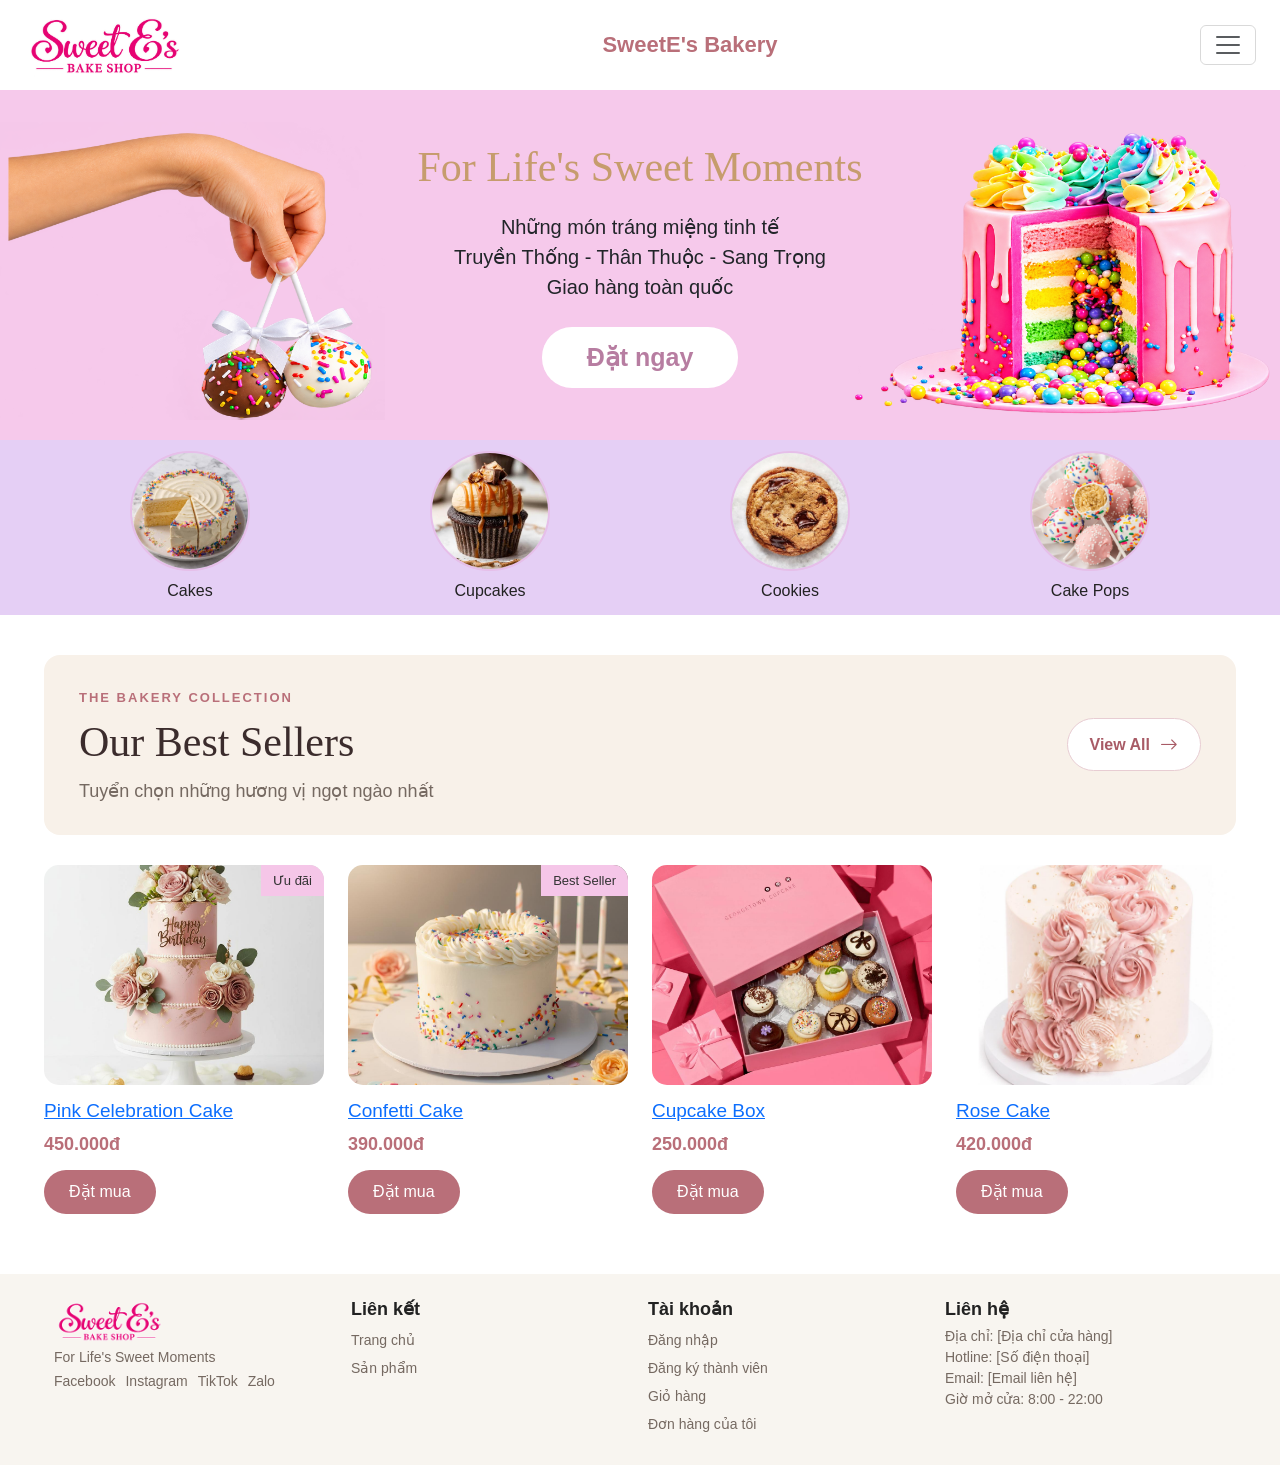
<file: web-ban-banh-ngot/HTML/index.html>
<!doctype html>
<html lang="vi">

<head>
    <meta charset="utf-8">
    <meta name="viewport" content="width=device-width, initial-scale=1">

    <title>SweetE's Bakery</title>
    <link href="../CSS/bootstrap.min.css" rel="stylesheet">
    <link href="https://cdn.jsdelivr.net/npm/bootstrap-icons@1.11.3/font/bootstrap-icons.min.css" rel="stylesheet">
    <link rel="stylesheet" href="../CSS/styles.css">
</head>
<body>
    <div class="container-fluid p-0">
        <!-- =====================================
             1. NAVBAR
        ====================================== -->
        <nav class="navbar navbar-expand-xxl bg-body-tertiary">
            <div class="container-fluid px-4">
                <a class="navbar-brand" href="index.html"><img src="../img/logo.png" alt="SweetE's Bakery"></a>
                <a class="navbar-brand sweete" href="index.html">SweetE's Bakery</a>
                <button class="navbar-toggler" type="button" data-bs-toggle="collapse"
                    data-bs-target="#navbarSupportedContent" aria-controls="navbarSupportedContent"
                    aria-expanded="false" aria-label="Mở menu"><span class="navbar-toggler-icon"></span></button>
                <div class="collapse navbar-collapse" id="navbarSupportedContent">
                    <ul class="navbar-nav me-auto mb-2 mb-xxl-0">
                        <li class="nav-item"><a class="nav-link active" aria-current="page" href="index.html">Cửa Hàng</a></li>
                        <li class="nav-item dropdown">
                            <a class="nav-link dropdown-toggle" href="#" role="button" data-bs-toggle="dropdown" aria-expanded="false">Menu Bánh</a>
                            <ul class="dropdown-menu">
                                <li><a class="dropdown-item" href="sanpham.html?cat=banhkem">Bánh Kem</a></li>
                                <li><a class="dropdown-item" href="sanpham.html?cat=cupcake">Cupcake</a></li>
                                <li><a class="dropdown-item" href="sanpham.html?cat=cookies">Cookies</a></li>
                                <li><a class="dropdown-item" href="sanpham.html?cat=cakepop">Cake Pops</a></li>
                            </ul>
                        </li>
                        <li class="nav-item"><a class="nav-link" href="sanpham.html">Sản phẩm</a></li>
                        <li class="nav-item"><a class="nav-link" href="#lienhe">Liên hệ</a></li>
                    </ul>
                    <form class="d-flex search-box" role="search" action="sanpham.html" method="get">
                        <input class="form-control me-2" type="search" name="q" placeholder="Tìm kiếm bánh" aria-label="Tìm kiếm" maxlength="50">
                        <button class="btn btn-outline-success" type="submit">Tìm kiếm</button>
                    </form>
                    <div class="user-actions d-flex align-items-center">
                        <a href="gio-hang.html" class="cart-icon" aria-label="Giỏ hàng"><i class="bi bi-cart3"></i><span id="cartBadge" class="cart-badge d-none">0</span></a>
                        <div id="authArea"><a href="dangnhap.html" class="btn-login"><i class="bi bi-box-arrow-in-right"></i> Đăng nhập</a></div>
                    </div>
                </div>
            </div>
        </nav>
        <!-- =====================================
             2. BANNER
        ====================================== -->
        <header class="banner">
            <!-- Hình bên trái -->
            <img src="../img/hero_cake_pops.png" class="banner-left" alt="Cake Pops" fetchpriority="high">
            <!-- Nội dung giữa -->
            <div class="banner-content">
                <h1>For Life's Sweet Moments</h1>
                <p>
                    Những món tráng miệng tinh tế<br>
                    Truyền Thống - Thân Thuộc - Sang Trọng<br>
                    Giao hàng toàn quốc
                </p>
                <a href="#best-sellers" class="btn-shop">
                    <b>Đặt ngay</b>
                </a>
            </div>
            <!-- Hình bên phải -->
            <img src="../img/hero_rainbow_cake.png" class="banner-right" alt="Rainbow Cake">
        </header>
        <!-- =====================================
             4. DANH MỤC BÁNH
        ====================================== -->
        <section class="category-section">
            <div class="container-fluid">
                <div class="row justify-content-around text-center g-4">
                    <!-- Cakes -->
                    <div class="col-6 col-md">
                        <a href="sanpham.html?cat=banhkem" class="category-item">
                            <img src="../img/cake.jpg" alt="Cakes">
                            <p>Cakes</p>
                        </a>
                    </div>
                    <!-- Cupcakes -->
                    <div class="col-6 col-md">
                        <a href="sanpham.html?cat=cupcake" class="category-item">
                            <img src="../img/cupcake.jfif" alt="Cupcakes">
                            <p>Cupcakes</p>
                        </a>
                    </div>
                    <!-- Cookies -->
                    <div class="col-6 col-md">
                        <a href="sanpham.html?cat=cookies" class="category-item">
                            <img src="../img/cookies.jfif" alt="Cookies">
                            <p>Cookies</p>
                        </a>
                    </div>
                    <!-- Cake Pops -->
                    <div class="col-6 col-md">
                        <a href="sanpham.html?cat=cakepop" class="category-item">
                            <img src="../img/cakepop.png" alt="Cake Pops">
                            <p>Cake Pops</p>
                        </a>
                    </div>
                </div>
            </div>
        </section>
        <!-- =====================================
             5. OUR BEST SELLERS
        ====================================== -->
        <section class="best-sellers" id="best-sellers">
            <div class="container-fluid px-4">
                <!-- Tiêu đề -->
                <div class="best-sellers-header">
                    <div class="best-sellers-title">
                        <span class="section-label">
                            THE BAKERY COLLECTION
                        </span>
                        <h2>Our Best Sellers</h2>
                        <p>
                            Tuyển chọn những hương vị ngọt ngào nhất
                        </p>
                    </div>
                    <a href="sanpham.html" class="view-all">
                        View All
                        <i class="bi bi-arrow-right"></i>
                    </a>
                </div>
                <!-- Danh sách sản phẩm -->
                <div class="row g-4">
                    <!-- Sản phẩm 1 -->
                    <div class="col-6 col-lg-3">
                        <div class="product-card">
                            <div class="product-image">
                                <img src="../img/birthday.jfif" alt="Pink Celebration Cake" loading="lazy">
                                <span class="product-badge">
                                    Ưu đãi
                                </span>
                            </div>
                            <h5><a href="chi-tiet-banh.html?id=p1">Pink Celebration Cake</a></h5>
                            <p class="price">450.000đ</p>
                            <a href="#" class="btn-buy" data-buy="p1">
                                Đặt mua
                            </a>
                        </div>
                    </div>
                    <!-- Sản phẩm 2 -->
                    <div class="col-6 col-lg-3">
                        <div class="product-card">
                            <div class="product-image">
                                <img src="../img/cakesale.jfif" alt="Confetti Cake" loading="lazy">

                                <span class="product-badge">
                                    Best Seller
                                </span>
                            </div>
                            <h5><a href="chi-tiet-banh.html?id=p2">Confetti Cake</a></h5>
                            <p class="price">390.000đ</p>
                            <a href="#" class="btn-buy" data-buy="p2">
                                Đặt mua
                            </a>
                        </div>
                    </div>
                    <!-- Sản phẩm 3 -->
                    <div class="col-6 col-lg-3">
                        <div class="product-card">
                            <div class="product-image">
                                <img src="../img/cupcakebox.jfif" alt="Cupcake Box" loading="lazy">
                            </div>
                            <h5><a href="chi-tiet-banh.html?id=p3">Cupcake Box</a></h5>
                            <p class="price">250.000đ</p>
                            <a href="#" class="btn-buy" data-buy="p3">
                                Đặt mua
                            </a>
                        </div>
                    </div>
                    <!-- Sản phẩm 4 -->
                    <div class="col-6 col-lg-3">
                        <div class="product-card">
                            <div class="product-image">
                                <img src="../img/rosecake.jfif" alt="Rose Cake" loading="lazy">
                            </div>
                            <h5><a href="chi-tiet-banh.html?id=p4">Rose Cake</a></h5>
                            <p class="price">420.000đ</p>
                            <a href="#" class="btn-buy" data-buy="p4">
                                Đặt mua
                            </a>
                        </div>
                    </div>

                </div>
            </div>
        </section>
        <!-- =====================================
             6. FOOTER
        ====================================== -->
        <footer class="footer" id="lienhe">
            <div class="container-fluid px-4">
                <div class="row g-3">
                    <div class="col-12 col-md-6 col-lg-3">
                        <div class="footer-brand">
                            <img src="../img/logo.png" alt="SweetE's Bakery">
                            <p>For Life's Sweet Moments</p>
                            <div class="footer-social"><a href="#">Facebook</a><a href="#">Instagram</a><a href="#">TikTok</a><a href="#">Zalo</a></div>
                        </div>
                    </div>
                    <div class="col-12 col-md-6 col-lg-3">
                        <h4>Liên kết</h4>
                        <ul class="footer-links">
                            <li><a href="index.html">Trang chủ</a></li>
                            <li><a href="sanpham.html">Sản phẩm</a></li>
                        </ul>
                    </div>
                    <div class="col-12 col-md-6 col-lg-3">
                        <h4>Tài khoản</h4>
                        <ul class="footer-links">
                            <li><a href="dangnhap.html">Đăng nhập</a></li>
                            <li><a href="dangky.html">Đăng ký thành viên</a></li>
                            <li><a href="gio-hang.html">Giỏ hàng</a></li>
                            <li><a href="don-hang.html">Đơn hàng của tôi</a></li>
                        </ul>
                    </div>
                    <div class="col-12 col-md-6 col-lg-3">
                        <h4>Liên hệ</h4>
                        <div class="footer-contact">
                            <p>Địa chỉ: [Địa chỉ cửa hàng]</p>
                            <p>Hotline: [Số điện thoại]</p>
                            <p>Email: [Email liên hệ]</p>
                            <p>Giờ mở cửa: 8:00 - 22:00</p>
                        </div>
                    </div>
                </div>
            </div>
        </footer>

    </div>
    <script src="../JS/bootstrap.bundle.min.js"> </script>
    <script src="../JS/regex.js"></script>
    <script src="../JS/main.js"></script>
</body>

</html>
</file>
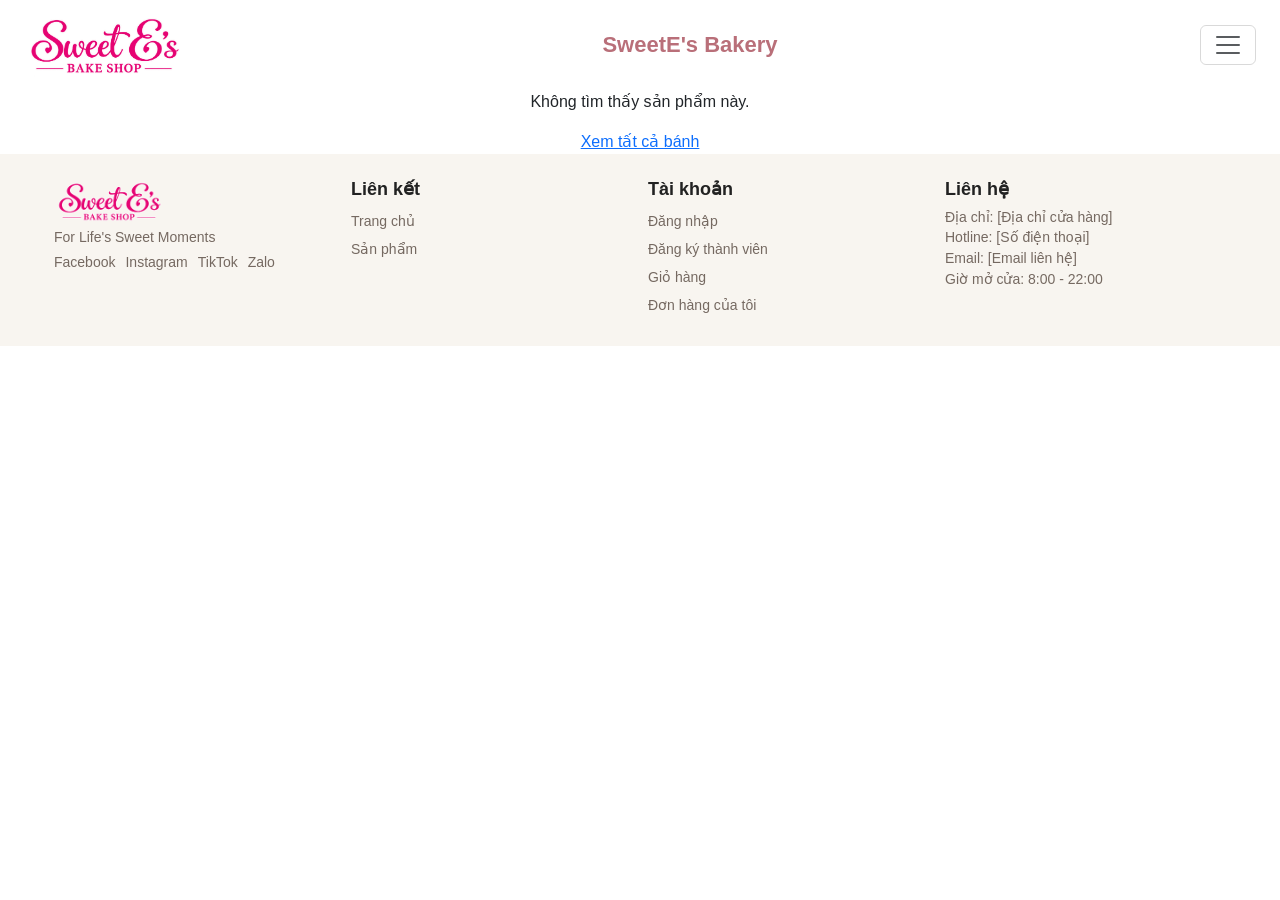
<file: web-ban-banh-ngot/HTML/chi-tiet-banh.html>
<!doctype html>
<html lang="vi">
<head>
    <meta charset="utf-8">
    <meta name="viewport" content="width=device-width, initial-scale=1">
    <title>Chi tiết bánh - SweetE's Bakery</title>
    <link href="../CSS/bootstrap.min.css" rel="stylesheet">
    <link href="https://cdn.jsdelivr.net/npm/bootstrap-icons@1.11.3/font/bootstrap-icons.min.css" rel="stylesheet">
    <link rel="stylesheet" href="../CSS/styles.css">
</head>
<body>
    <div class="container-fluid p-0">
        <nav class="navbar navbar-expand-xxl bg-body-tertiary">
            <div class="container-fluid px-4">
                <a class="navbar-brand" href="index.html"><img src="../img/logo.png" alt="SweetE's Bakery"></a>
                <a class="navbar-brand sweete" href="index.html">SweetE's Bakery</a>
                <button class="navbar-toggler" type="button" data-bs-toggle="collapse"
                    data-bs-target="#navbarSupportedContent" aria-controls="navbarSupportedContent"
                    aria-expanded="false" aria-label="Mở menu"><span class="navbar-toggler-icon"></span></button>
                <div class="collapse navbar-collapse" id="navbarSupportedContent">
                    <ul class="navbar-nav me-auto mb-2 mb-xxl-0">
                        <li class="nav-item"><a class="nav-link" href="index.html">Cửa Hàng</a></li>
                        <li class="nav-item dropdown">
                            <a class="nav-link dropdown-toggle" href="#" role="button" data-bs-toggle="dropdown" aria-expanded="false">Menu Bánh</a>
                            <ul class="dropdown-menu">
                                <li><a class="dropdown-item" href="sanpham.html?cat=banhkem">Bánh Kem</a></li>
                                <li><a class="dropdown-item" href="sanpham.html?cat=cupcake">Cupcake</a></li>
                                <li><a class="dropdown-item" href="sanpham.html?cat=cookies">Cookies</a></li>
                                <li><a class="dropdown-item" href="sanpham.html?cat=cakepop">Cake Pops</a></li>
                            </ul>
                        </li>
                        <li class="nav-item"><a class="nav-link active" href="sanpham.html">Sản phẩm</a></li>
                        <li class="nav-item"><a class="nav-link" href="#lienhe">Liên hệ</a></li>
                    </ul>
                    <form class="d-flex search-box" role="search" action="sanpham.html" method="get">
                        <input class="form-control me-2" type="search" name="q" placeholder="Tìm kiếm bánh" aria-label="Tìm kiếm" maxlength="50">
                        <button class="btn btn-outline-success" type="submit">Tìm kiếm</button>
                    </form>
                    <div class="user-actions d-flex align-items-center">
                        <a href="gio-hang.html" class="cart-icon" aria-label="Giỏ hàng"><i class="bi bi-cart3"></i><span id="cartBadge" class="cart-badge d-none">0</span></a>
                        <div id="authArea"><a href="dangnhap.html" class="btn-login"><i class="bi bi-box-arrow-in-right"></i> Đăng nhập</a></div>
                    </div>
                </div>
            </div>
        </nav>
        <main class="page-main">
<div class="container" id="detail"></div>
        </main>
        <footer class="footer" id="lienhe">
            <div class="container-fluid px-4">
                <div class="row g-3">
                    <div class="col-12 col-md-6 col-lg-3">
                        <div class="footer-brand">
                            <img src="../img/logo.png" alt="SweetE's Bakery">
                            <p>For Life's Sweet Moments</p>
                            <div class="footer-social"><a href="#">Facebook</a><a href="#">Instagram</a><a href="#">TikTok</a><a href="#">Zalo</a></div>
                        </div>
                    </div>
                    <div class="col-12 col-md-6 col-lg-3">
                        <h4>Liên kết</h4>
                        <ul class="footer-links">
                            <li><a href="index.html">Trang chủ</a></li>
                            <li><a href="sanpham.html">Sản phẩm</a></li>
                        </ul>
                    </div>
                    <div class="col-12 col-md-6 col-lg-3">
                        <h4>Tài khoản</h4>
                        <ul class="footer-links">
                            <li><a href="dangnhap.html">Đăng nhập</a></li>
                            <li><a href="dangky.html">Đăng ký thành viên</a></li>
                            <li><a href="gio-hang.html">Giỏ hàng</a></li>
                            <li><a href="don-hang.html">Đơn hàng của tôi</a></li>
                        </ul>
                    </div>
                    <div class="col-12 col-md-6 col-lg-3">
                        <h4>Liên hệ</h4>
                        <div class="footer-contact">
                            <p>Địa chỉ: [Địa chỉ cửa hàng]</p>
                            <p>Hotline: [Số điện thoại]</p>
                            <p>Email: [Email liên hệ]</p>
                            <p>Giờ mở cửa: 8:00 - 22:00</p>
                        </div>
                    </div>
                </div>
            </div>
        </footer>
    </div>
    <script src="../JS/bootstrap.bundle.min.js"></script>
    <script src="../JS/regex.js"></script>
    <script src="../JS/main.js"></script>
    <script src="../JS/chitietbanh.js"></script>
</body>
</html>
</file>
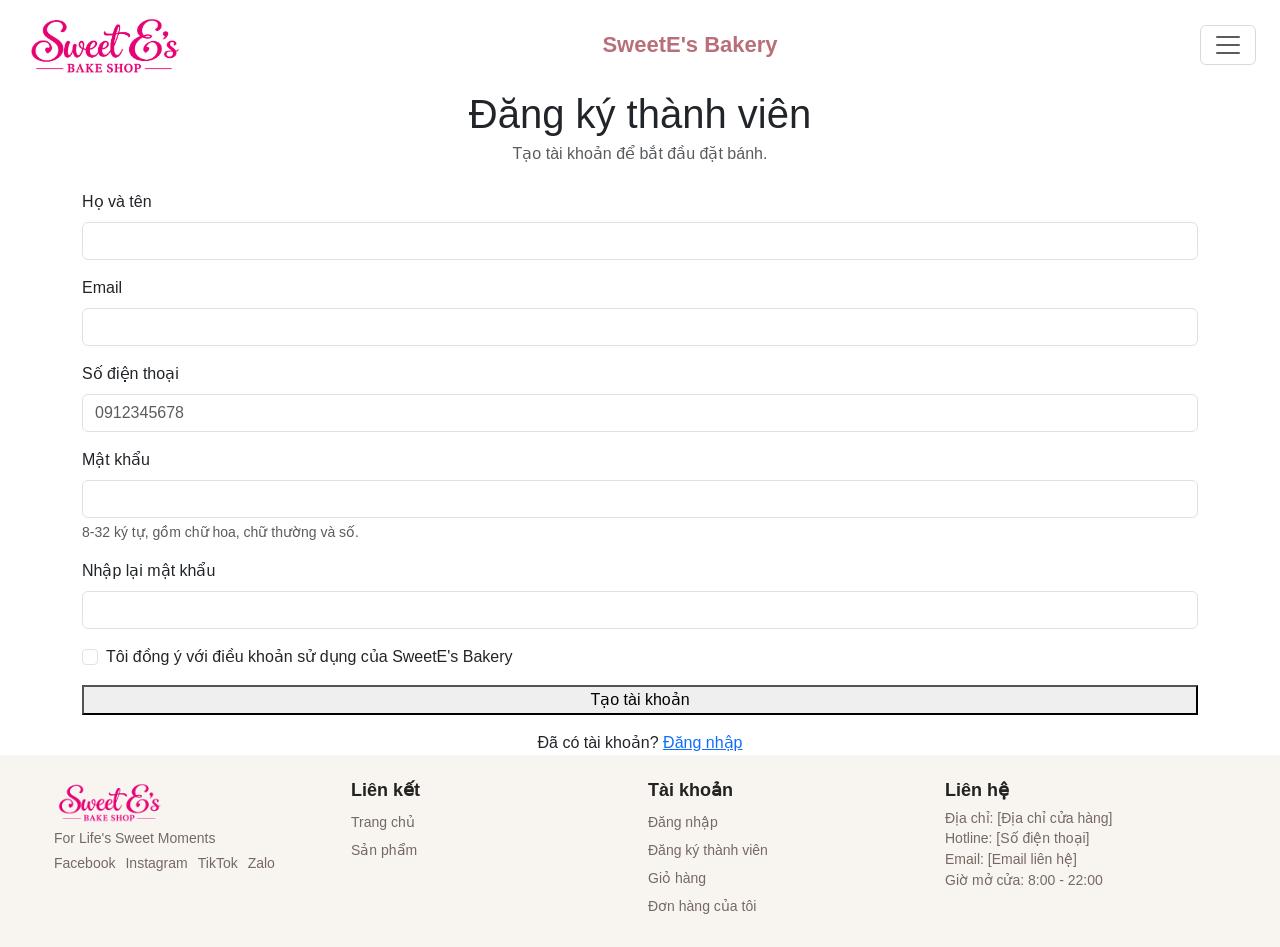
<file: web-ban-banh-ngot/HTML/dangky.html>
<!doctype html>
<html lang="vi">
<head>
    <meta charset="utf-8">
    <meta name="viewport" content="width=device-width, initial-scale=1">
    <title>Đăng ký - SweetE's Bakery</title>
    <link href="../CSS/bootstrap.min.css" rel="stylesheet">
    <link href="https://cdn.jsdelivr.net/npm/bootstrap-icons@1.11.3/font/bootstrap-icons.min.css" rel="stylesheet">
    <link rel="stylesheet" href="../CSS/styles.css">
</head>
<body>
    <div class="container-fluid p-0">
        <nav class="navbar navbar-expand-xxl bg-body-tertiary">
            <div class="container-fluid px-4">
                <a class="navbar-brand" href="index.html"><img src="../img/logo.png" alt="SweetE's Bakery"></a>
                <a class="navbar-brand sweete" href="index.html">SweetE's Bakery</a>
                <button class="navbar-toggler" type="button" data-bs-toggle="collapse"
                    data-bs-target="#navbarSupportedContent" aria-controls="navbarSupportedContent"
                    aria-expanded="false" aria-label="Mở menu"><span class="navbar-toggler-icon"></span></button>
                <div class="collapse navbar-collapse" id="navbarSupportedContent">
                    <ul class="navbar-nav me-auto mb-2 mb-xxl-0">
                        <li class="nav-item"><a class="nav-link" href="index.html">Cửa Hàng</a></li>
                        <li class="nav-item dropdown">
                            <a class="nav-link dropdown-toggle" href="#" role="button" data-bs-toggle="dropdown" aria-expanded="false">Menu Bánh</a>
                            <ul class="dropdown-menu">
                                <li><a class="dropdown-item" href="sanpham.html?cat=banhkem">Bánh Kem</a></li>
                                <li><a class="dropdown-item" href="sanpham.html?cat=cupcake">Cupcake</a></li>
                                <li><a class="dropdown-item" href="sanpham.html?cat=cookies">Cookies</a></li>
                                <li><a class="dropdown-item" href="sanpham.html?cat=cakepop">Cake Pops</a></li>
                            </ul>
                        </li>
                        <li class="nav-item"><a class="nav-link" href="sanpham.html">Sản phẩm</a></li>
                        <li class="nav-item"><a class="nav-link" href="#lienhe">Liên hệ</a></li>
                    </ul>
                    <form class="d-flex search-box" role="search" action="sanpham.html" method="get">
                        <input class="form-control me-2" type="search" name="q" placeholder="Tìm kiếm bánh" aria-label="Tìm kiếm" maxlength="50">
                        <button class="btn btn-outline-success" type="submit">Tìm kiếm</button>
                    </form>
                    <div class="user-actions d-flex align-items-center">
                        <a href="gio-hang.html" class="cart-icon" aria-label="Giỏ hàng"><i class="bi bi-cart3"></i><span id="cartBadge" class="cart-badge d-none">0</span></a>
                        <div id="authArea"><a href="dangnhap.html" class="btn-login"><i class="bi bi-box-arrow-in-right"></i> Đăng nhập</a></div>
                    </div>
                </div>
            </div>
        </nav>
        <main class="page-main">
<div class="container"><div class="auth-card">
    <h1 class="text-center mb-1">Đăng ký thành viên</h1>
    <p class="text-center text-muted mb-4">Tạo tài khoản để bắt đầu đặt bánh.</p>
    <div class="alert alert-danger d-none" id="formAlert" role="alert"></div>
    <form id="registerForm" novalidate>
        <div class="mb-3"><label class="form-label" for="name">Họ và tên</label><input id="name" name="name" class="form-control" autocomplete="name" maxlength="50"><div class="invalid-feedback" id="loi-name"></div></div>
        <div class="mb-3"><label class="form-label" for="email">Email</label><input type="email" id="email" name="email" class="form-control" autocomplete="email" maxlength="100"><div class="invalid-feedback" id="loi-email"></div></div>
        <div class="mb-3"><label class="form-label" for="phone">Số điện thoại</label><input type="tel" id="phone" name="phone" class="form-control" autocomplete="tel" maxlength="15" placeholder="0912345678"><div class="invalid-feedback" id="loi-phone"></div></div>
        <div class="mb-3"><label class="form-label" for="password">Mật khẩu</label><input type="password" id="password" name="password" class="form-control" autocomplete="new-password" maxlength="32"><div class="invalid-feedback" id="loi-password"></div><div class="form-text">8-32 ký tự, gồm chữ hoa, chữ thường và số.</div></div>
        <div class="mb-3"><label class="form-label" for="confirm">Nhập lại mật khẩu</label><input type="password" id="confirm" name="confirm" class="form-control" autocomplete="new-password" maxlength="32"><div class="invalid-feedback" id="loi-confirm"></div></div>
        <div class="mb-3 form-check"><input type="checkbox" id="terms" class="form-check-input"><label class="form-check-label" for="terms">Tôi đồng ý với điều khoản sử dụng của SweetE's Bakery</label><div class="invalid-feedback" id="loi-terms"></div></div>
        <button class="btn-pink w-100" type="submit">Tạo tài khoản</button>
    </form>
    <p class="text-center mt-3 mb-0">Đã có tài khoản? <a class="link-pink" id="toLogin" href="dangnhap.html">Đăng nhập</a></p>
</div></div>
        </main>
        <footer class="footer" id="lienhe">
            <div class="container-fluid px-4">
                <div class="row g-3">
                    <div class="col-12 col-md-6 col-lg-3">
                        <div class="footer-brand">
                            <img src="../img/logo.png" alt="SweetE's Bakery">
                            <p>For Life's Sweet Moments</p>
                            <div class="footer-social"><a href="#">Facebook</a><a href="#">Instagram</a><a href="#">TikTok</a><a href="#">Zalo</a></div>
                        </div>
                    </div>
                    <div class="col-12 col-md-6 col-lg-3">
                        <h4>Liên kết</h4>
                        <ul class="footer-links">
                            <li><a href="index.html">Trang chủ</a></li>
                            <li><a href="sanpham.html">Sản phẩm</a></li>
                        </ul>
                    </div>
                    <div class="col-12 col-md-6 col-lg-3">
                        <h4>Tài khoản</h4>
                        <ul class="footer-links">
                            <li><a href="dangnhap.html">Đăng nhập</a></li>
                            <li><a href="dangky.html">Đăng ký thành viên</a></li>
                            <li><a href="gio-hang.html">Giỏ hàng</a></li>
                            <li><a href="don-hang.html">Đơn hàng của tôi</a></li>
                        </ul>
                    </div>
                    <div class="col-12 col-md-6 col-lg-3">
                        <h4>Liên hệ</h4>
                        <div class="footer-contact">
                            <p>Địa chỉ: [Địa chỉ cửa hàng]</p>
                            <p>Hotline: [Số điện thoại]</p>
                            <p>Email: [Email liên hệ]</p>
                            <p>Giờ mở cửa: 8:00 - 22:00</p>
                        </div>
                    </div>
                </div>
            </div>
        </footer>
    </div>
    <script src="../JS/bootstrap.bundle.min.js"></script>
    <script src="../JS/regex.js"></script>
    <script src="../JS/main.js"></script>
    <script src="../JS/dangky.js"></script>
</body>
</html>
</file>
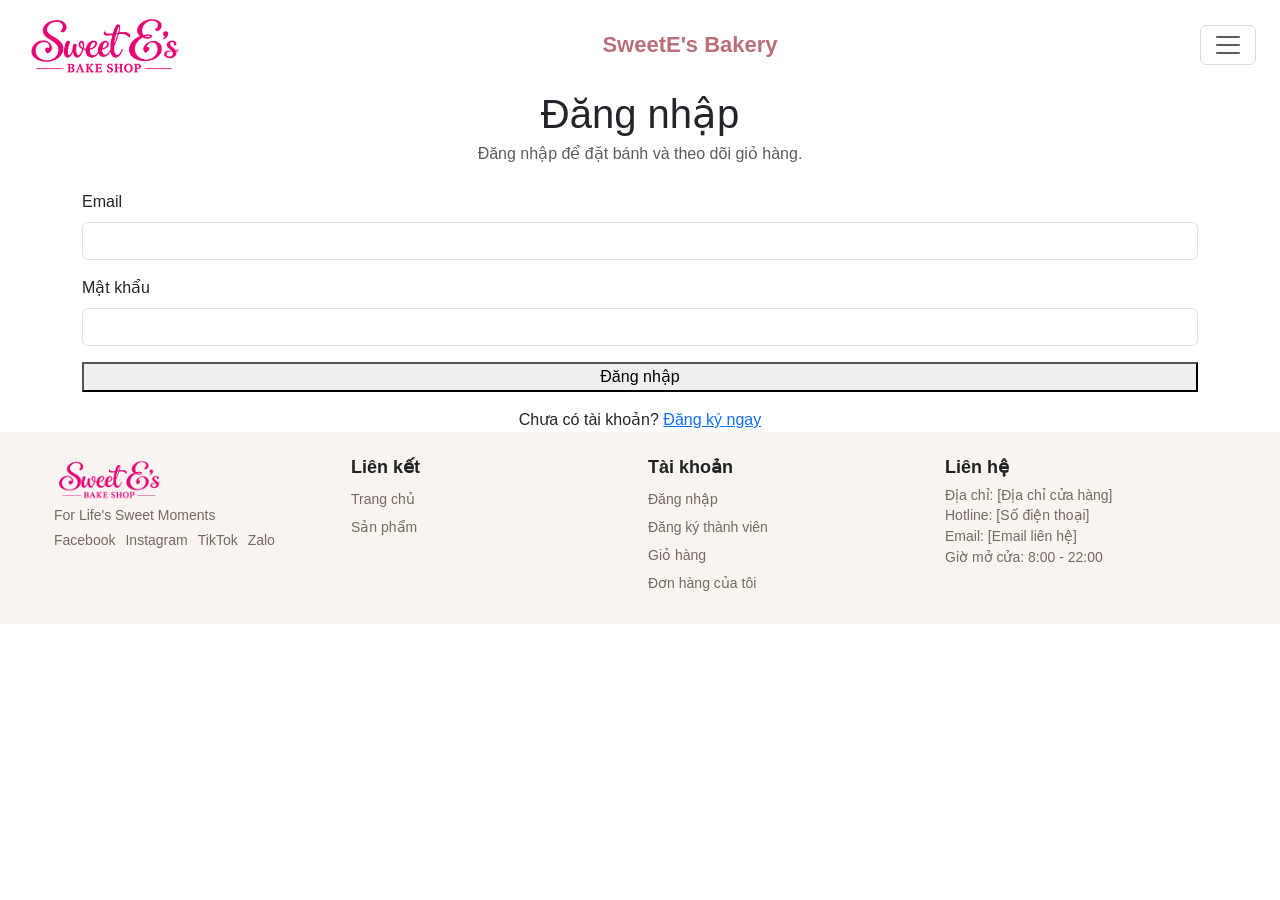
<file: web-ban-banh-ngot/HTML/dangnhap.html>
<!doctype html>
<html lang="vi">
<head>
    <meta charset="utf-8">
    <meta name="viewport" content="width=device-width, initial-scale=1">
    <title>Đăng nhập - SweetE's Bakery</title>
    <link href="../CSS/bootstrap.min.css" rel="stylesheet">
    <link href="https://cdn.jsdelivr.net/npm/bootstrap-icons@1.11.3/font/bootstrap-icons.min.css" rel="stylesheet">
    <link rel="stylesheet" href="../CSS/styles.css">
</head>
<body>
    <div class="container-fluid p-0">
        <nav class="navbar navbar-expand-xxl bg-body-tertiary">
            <div class="container-fluid px-4">
                <a class="navbar-brand" href="index.html"><img src="../img/logo.png" alt="SweetE's Bakery"></a>
                <a class="navbar-brand sweete" href="index.html">SweetE's Bakery</a>
                <button class="navbar-toggler" type="button" data-bs-toggle="collapse"
                    data-bs-target="#navbarSupportedContent" aria-controls="navbarSupportedContent"
                    aria-expanded="false" aria-label="Mở menu"><span class="navbar-toggler-icon"></span></button>
                <div class="collapse navbar-collapse" id="navbarSupportedContent">
                    <ul class="navbar-nav me-auto mb-2 mb-xxl-0">
                        <li class="nav-item"><a class="nav-link" href="index.html">Cửa Hàng</a></li>
                        <li class="nav-item dropdown">
                            <a class="nav-link dropdown-toggle" href="#" role="button" data-bs-toggle="dropdown" aria-expanded="false">Menu Bánh</a>
                            <ul class="dropdown-menu">
                                <li><a class="dropdown-item" href="sanpham.html?cat=banhkem">Bánh Kem</a></li>
                                <li><a class="dropdown-item" href="sanpham.html?cat=cupcake">Cupcake</a></li>
                                <li><a class="dropdown-item" href="sanpham.html?cat=cookies">Cookies</a></li>
                                <li><a class="dropdown-item" href="sanpham.html?cat=cakepop">Cake Pops</a></li>
                            </ul>
                        </li>
                        <li class="nav-item"><a class="nav-link" href="sanpham.html">Sản phẩm</a></li>
                        <li class="nav-item"><a class="nav-link" href="#lienhe">Liên hệ</a></li>
                    </ul>
                    <form class="d-flex search-box" role="search" action="sanpham.html" method="get">
                        <input class="form-control me-2" type="search" name="q" placeholder="Tìm kiếm bánh" aria-label="Tìm kiếm" maxlength="50">
                        <button class="btn btn-outline-success" type="submit">Tìm kiếm</button>
                    </form>
                    <div class="user-actions d-flex align-items-center">
                        <a href="gio-hang.html" class="cart-icon" aria-label="Giỏ hàng"><i class="bi bi-cart3"></i><span id="cartBadge" class="cart-badge d-none">0</span></a>
                        <div id="authArea"><a href="dangnhap.html" class="btn-login"><i class="bi bi-box-arrow-in-right"></i> Đăng nhập</a></div>
                    </div>
                </div>
            </div>
        </nav>
        <main class="page-main">
<div class="container"><div class="auth-card">
    <h1 class="text-center mb-1">Đăng nhập</h1>
    <p class="text-center text-muted mb-4">Đăng nhập để đặt bánh và theo dõi giỏ hàng.</p>
    <div class="alert alert-danger d-none" id="formAlert" role="alert"></div>
    <form id="loginForm" novalidate>
        <div class="mb-3"><label class="form-label" for="email">Email</label><input type="email" id="email" name="email" class="form-control" autocomplete="email" maxlength="100"><div class="invalid-feedback" id="loi-email"></div></div>
        <div class="mb-3"><label class="form-label" for="password">Mật khẩu</label><input type="password" id="password" name="password" class="form-control" autocomplete="current-password" maxlength="32"><div class="invalid-feedback" id="loi-password"></div></div>
        <button class="btn-pink w-100" type="submit">Đăng nhập</button>
    </form>
    <p class="text-center mt-3 mb-0">Chưa có tài khoản? <a class="link-pink" id="toRegister" href="dangky.html">Đăng ký ngay</a></p>
</div></div>
        </main>
        <footer class="footer" id="lienhe">
            <div class="container-fluid px-4">
                <div class="row g-3">
                    <div class="col-12 col-md-6 col-lg-3">
                        <div class="footer-brand">
                            <img src="../img/logo.png" alt="SweetE's Bakery">
                            <p>For Life's Sweet Moments</p>
                            <div class="footer-social"><a href="#">Facebook</a><a href="#">Instagram</a><a href="#">TikTok</a><a href="#">Zalo</a></div>
                        </div>
                    </div>
                    <div class="col-12 col-md-6 col-lg-3">
                        <h4>Liên kết</h4>
                        <ul class="footer-links">
                            <li><a href="index.html">Trang chủ</a></li>
                            <li><a href="sanpham.html">Sản phẩm</a></li>
                        </ul>
                    </div>
                    <div class="col-12 col-md-6 col-lg-3">
                        <h4>Tài khoản</h4>
                        <ul class="footer-links">
                            <li><a href="dangnhap.html">Đăng nhập</a></li>
                            <li><a href="dangky.html">Đăng ký thành viên</a></li>
                            <li><a href="gio-hang.html">Giỏ hàng</a></li>
                            <li><a href="don-hang.html">Đơn hàng của tôi</a></li>
                        </ul>
                    </div>
                    <div class="col-12 col-md-6 col-lg-3">
                        <h4>Liên hệ</h4>
                        <div class="footer-contact">
                            <p>Địa chỉ: [Địa chỉ cửa hàng]</p>
                            <p>Hotline: [Số điện thoại]</p>
                            <p>Email: [Email liên hệ]</p>
                            <p>Giờ mở cửa: 8:00 - 22:00</p>
                        </div>
                    </div>
                </div>
            </div>
        </footer>
    </div>
    <script src="../JS/bootstrap.bundle.min.js"></script>
    <script src="../JS/regex.js"></script>
    <script src="../JS/main.js"></script>
    <script src="../JS/dangnhap.js"></script>
</body>
</html>
</file>
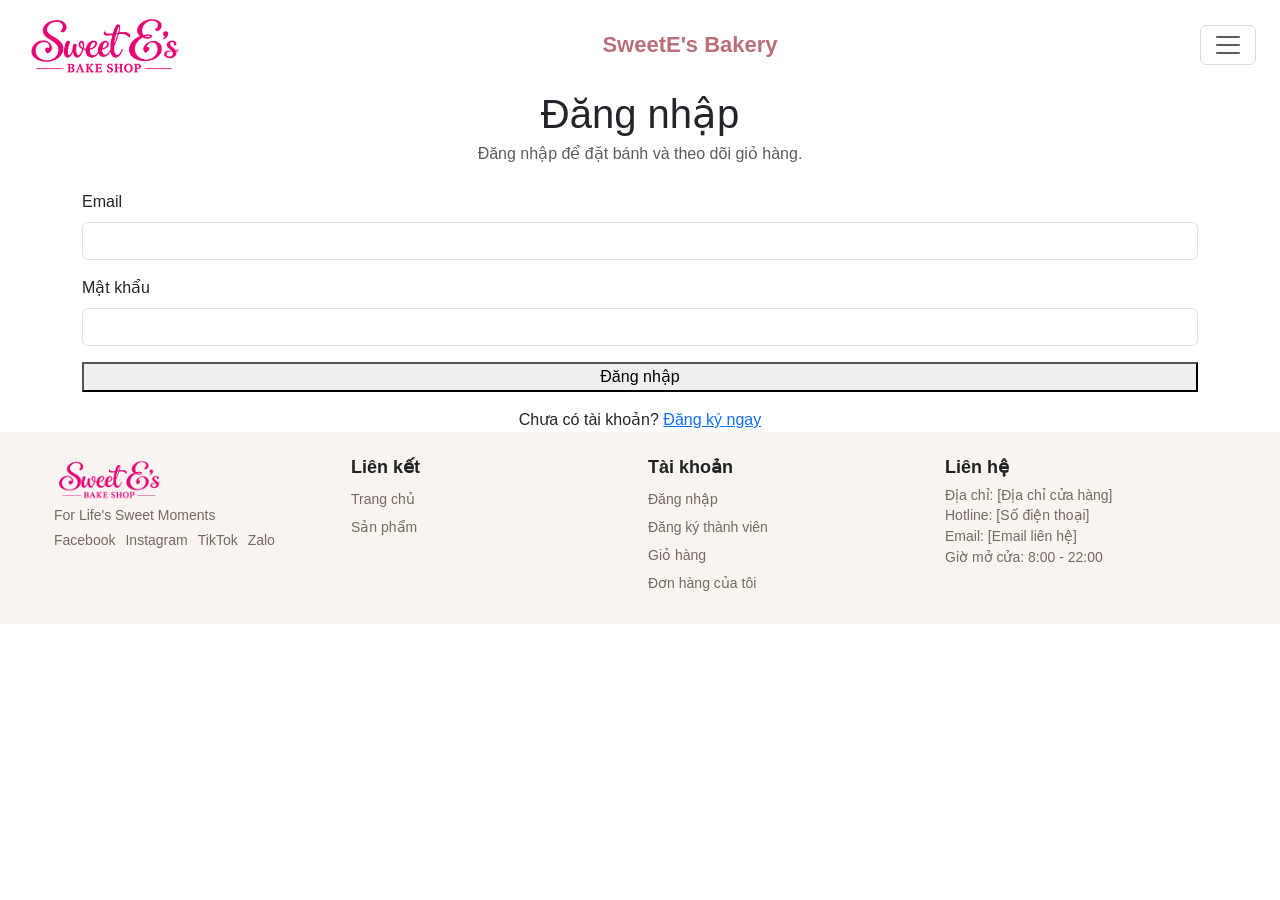
<file: web-ban-banh-ngot/HTML/don-hang.html>
<!doctype html>
<html lang="vi">
<head>
    <meta charset="utf-8">
    <meta name="viewport" content="width=device-width, initial-scale=1">
    <title>Đơn hàng của tôi - SweetE's Bakery</title>
    <link href="../CSS/bootstrap.min.css" rel="stylesheet">
    <link href="https://cdn.jsdelivr.net/npm/bootstrap-icons@1.11.3/font/bootstrap-icons.min.css" rel="stylesheet">
    <link rel="stylesheet" href="../CSS/styles.css">
</head>
<body>
    <div class="container-fluid p-0">
        <nav class="navbar navbar-expand-xxl bg-body-tertiary">
            <div class="container-fluid px-4">
                <a class="navbar-brand" href="index.html"><img src="../img/logo.png" alt="SweetE's Bakery"></a>
                <a class="navbar-brand sweete" href="index.html">SweetE's Bakery</a>
                <button class="navbar-toggler" type="button" data-bs-toggle="collapse"
                    data-bs-target="#navbarSupportedContent" aria-controls="navbarSupportedContent"
                    aria-expanded="false" aria-label="Mở menu"><span class="navbar-toggler-icon"></span></button>
                <div class="collapse navbar-collapse" id="navbarSupportedContent">
                    <ul class="navbar-nav me-auto mb-2 mb-xxl-0">
                        <li class="nav-item"><a class="nav-link" href="index.html">Cửa Hàng</a></li>
                        <li class="nav-item dropdown">
                            <a class="nav-link dropdown-toggle" href="#" role="button" data-bs-toggle="dropdown" aria-expanded="false">Menu Bánh</a>
                            <ul class="dropdown-menu">
                                <li><a class="dropdown-item" href="sanpham.html?cat=banhkem">Bánh Kem</a></li>
                                <li><a class="dropdown-item" href="sanpham.html?cat=cupcake">Cupcake</a></li>
                                <li><a class="dropdown-item" href="sanpham.html?cat=cookies">Cookies</a></li>
                                <li><a class="dropdown-item" href="sanpham.html?cat=cakepop">Cake Pops</a></li>
                            </ul>
                        </li>
                        <li class="nav-item"><a class="nav-link" href="sanpham.html">Sản phẩm</a></li>
                        <li class="nav-item"><a class="nav-link" href="#lienhe">Liên hệ</a></li>
                    </ul>
                    <form class="d-flex search-box" role="search" action="sanpham.html" method="get">
                        <input class="form-control me-2" type="search" name="q" placeholder="Tìm kiếm bánh" aria-label="Tìm kiếm" maxlength="50">
                        <button class="btn btn-outline-success" type="submit">Tìm kiếm</button>
                    </form>
                    <div class="user-actions d-flex align-items-center">
                        <a href="gio-hang.html" class="cart-icon" aria-label="Giỏ hàng"><i class="bi bi-cart3"></i><span id="cartBadge" class="cart-badge d-none">0</span></a>
                        <div id="authArea"><a href="dangnhap.html" class="btn-login"><i class="bi bi-box-arrow-in-right"></i> Đăng nhập</a></div>
                    </div>
                </div>
            </div>
        </nav>
        <main class="page-main">
<div class="container"><h1 class="page-title">Đơn hàng của tôi</h1><div id="orderList"></div></div>
        </main>
        <footer class="footer" id="lienhe">
            <div class="container-fluid px-4">
                <div class="row g-3">
                    <div class="col-12 col-md-6 col-lg-3">
                        <div class="footer-brand">
                            <img src="../img/logo.png" alt="SweetE's Bakery">
                            <p>For Life's Sweet Moments</p>
                            <div class="footer-social"><a href="#">Facebook</a><a href="#">Instagram</a><a href="#">TikTok</a><a href="#">Zalo</a></div>
                        </div>
                    </div>
                    <div class="col-12 col-md-6 col-lg-3">
                        <h4>Liên kết</h4>
                        <ul class="footer-links">
                            <li><a href="index.html">Trang chủ</a></li>
                            <li><a href="sanpham.html">Sản phẩm</a></li>
                        </ul>
                    </div>
                    <div class="col-12 col-md-6 col-lg-3">
                        <h4>Tài khoản</h4>
                        <ul class="footer-links">
                            <li><a href="dangnhap.html">Đăng nhập</a></li>
                            <li><a href="dangky.html">Đăng ký thành viên</a></li>
                            <li><a href="gio-hang.html">Giỏ hàng</a></li>
                            <li><a href="don-hang.html">Đơn hàng của tôi</a></li>
                        </ul>
                    </div>
                    <div class="col-12 col-md-6 col-lg-3">
                        <h4>Liên hệ</h4>
                        <div class="footer-contact">
                            <p>Địa chỉ: [Địa chỉ cửa hàng]</p>
                            <p>Hotline: [Số điện thoại]</p>
                            <p>Email: [Email liên hệ]</p>
                            <p>Giờ mở cửa: 8:00 - 22:00</p>
                        </div>
                    </div>
                </div>
            </div>
        </footer>
    </div>
    <script src="../JS/bootstrap.bundle.min.js"></script>
    <script src="../JS/regex.js"></script>
    <script src="../JS/main.js"></script>
    <script src="../JS/donhang.js"></script>
</body>
</html>
</file>
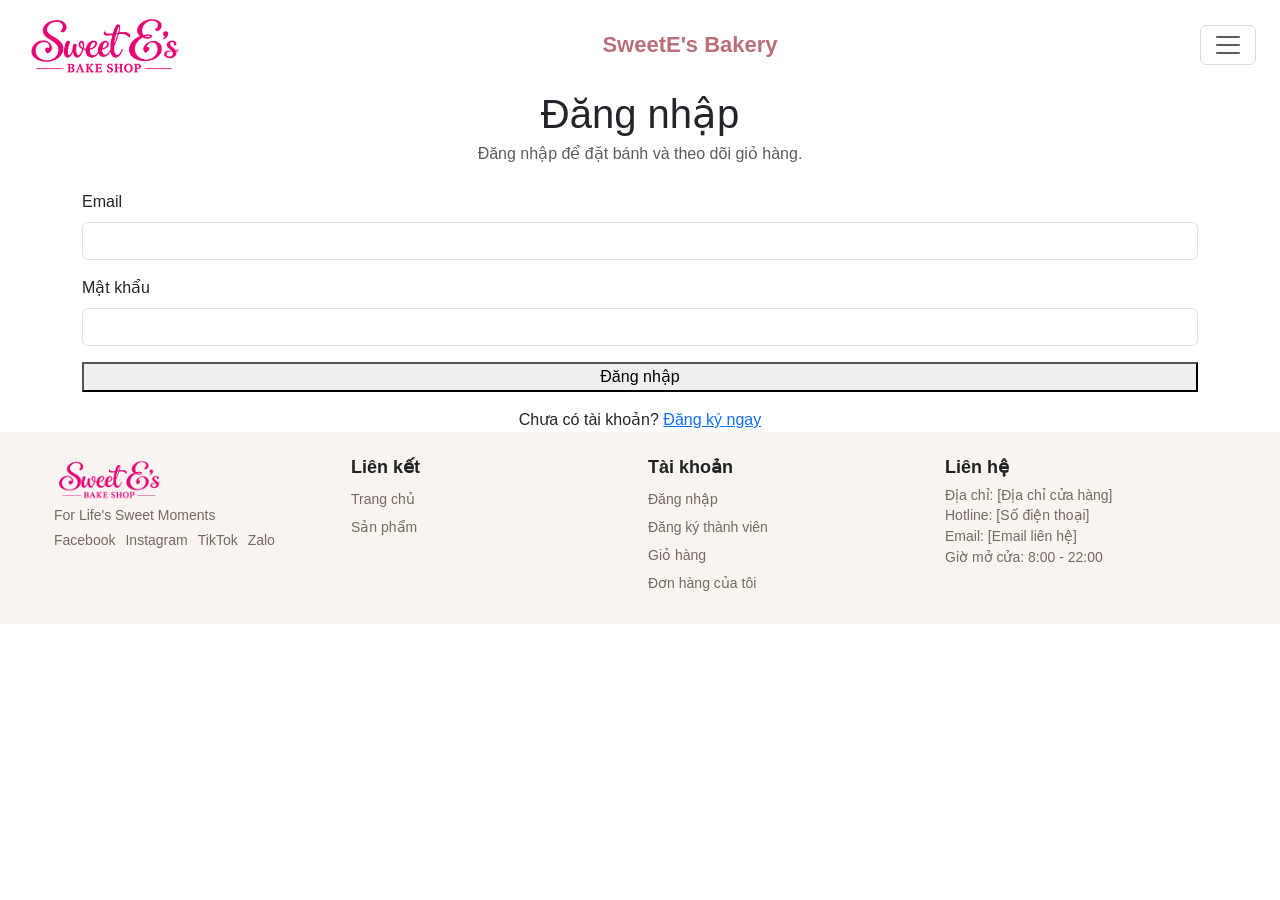
<file: web-ban-banh-ngot/HTML/form-mua-banh.html>
<!doctype html>
<html lang="vi">
<head>
    <meta charset="utf-8">
    <meta name="viewport" content="width=device-width, initial-scale=1">
    <title>Đặt bánh - SweetE's Bakery</title>
    <link href="../CSS/bootstrap.min.css" rel="stylesheet">
    <link href="https://cdn.jsdelivr.net/npm/bootstrap-icons@1.11.3/font/bootstrap-icons.min.css" rel="stylesheet">
    <link rel="stylesheet" href="../CSS/styles.css">
</head>
<body>
    <div class="container-fluid p-0">
        <nav class="navbar navbar-expand-xxl bg-body-tertiary">
            <div class="container-fluid px-4">
                <a class="navbar-brand" href="index.html"><img src="../img/logo.png" alt="SweetE's Bakery"></a>
                <a class="navbar-brand sweete" href="index.html">SweetE's Bakery</a>
                <button class="navbar-toggler" type="button" data-bs-toggle="collapse"
                    data-bs-target="#navbarSupportedContent" aria-controls="navbarSupportedContent"
                    aria-expanded="false" aria-label="Mở menu"><span class="navbar-toggler-icon"></span></button>
                <div class="collapse navbar-collapse" id="navbarSupportedContent">
                    <ul class="navbar-nav me-auto mb-2 mb-xxl-0">
                        <li class="nav-item"><a class="nav-link" href="index.html">Cửa Hàng</a></li>
                        <li class="nav-item dropdown">
                            <a class="nav-link dropdown-toggle" href="#" role="button" data-bs-toggle="dropdown" aria-expanded="false">Menu Bánh</a>
                            <ul class="dropdown-menu">
                                <li><a class="dropdown-item" href="sanpham.html?cat=banhkem">Bánh Kem</a></li>
                                <li><a class="dropdown-item" href="sanpham.html?cat=cupcake">Cupcake</a></li>
                                <li><a class="dropdown-item" href="sanpham.html?cat=cookies">Cookies</a></li>
                                <li><a class="dropdown-item" href="sanpham.html?cat=cakepop">Cake Pops</a></li>
                            </ul>
                        </li>
                        <li class="nav-item"><a class="nav-link" href="sanpham.html">Sản phẩm</a></li>
                        <li class="nav-item"><a class="nav-link" href="#lienhe">Liên hệ</a></li>
                    </ul>
                    <form class="d-flex search-box" role="search" action="sanpham.html" method="get">
                        <input class="form-control me-2" type="search" name="q" placeholder="Tìm kiếm bánh" aria-label="Tìm kiếm" maxlength="50">
                        <button class="btn btn-outline-success" type="submit">Tìm kiếm</button>
                    </form>
                    <div class="user-actions d-flex align-items-center">
                        <a href="gio-hang.html" class="cart-icon" aria-label="Giỏ hàng"><i class="bi bi-cart3"></i><span id="cartBadge" class="cart-badge d-none">0</span></a>
                        <div id="authArea"><a href="dangnhap.html" class="btn-login"><i class="bi bi-box-arrow-in-right"></i> Đăng nhập</a></div>
                    </div>
                </div>
            </div>
        </nav>
        <main class="page-main">
<div class="container"><h1 class="page-title">Thông tin đặt bánh</h1>
<div class="row g-4" id="orderRow">
  <div class="col-lg-7"><div class="panel"><form id="orderForm" novalidate>
    <div class="row g-3">
      <div class="col-md-6"><label class="form-label" for="name">Họ và tên người nhận</label><input id="name" name="name" class="form-control" maxlength="50"><div class="invalid-feedback" id="loi-name"></div></div>
      <div class="col-md-6"><label class="form-label" for="phone">Số điện thoại</label><input type="tel" id="phone" name="phone" class="form-control" maxlength="15"><div class="invalid-feedback" id="loi-phone"></div></div>
      <div class="col-12"><label class="form-label" for="email">Email</label><input type="email" id="email" name="email" class="form-control" maxlength="100"><div class="invalid-feedback" id="loi-email"></div></div>
      <div class="col-12"><label class="form-label" for="address">Địa chỉ giao hàng</label><input id="address" name="address" class="form-control" maxlength="150" placeholder="Số nhà, đường, phường/xã, quận/huyện, tỉnh/thành"><div class="invalid-feedback" id="loi-address"></div></div>
      <div class="col-md-6"><label class="form-label" for="date">Ngày nhận bánh</label><input type="date" id="date" name="date" class="form-control"><div class="invalid-feedback" id="loi-date"></div></div>
      <div class="col-md-6"><label class="form-label" for="time">Khung giờ nhận</label><select id="time" name="time" class="form-select"><option value="">Chọn khung giờ</option><option>08:00 - 12:00</option><option>12:00 - 17:00</option><option>17:00 - 21:00</option></select><div class="invalid-feedback" id="loi-time"></div></div>
      <div class="col-12"><label class="form-label" for="cakeText">Chữ viết lên bánh (không bắt buộc)</label><input id="cakeText" name="cakeText" class="form-control" maxlength="40" placeholder="Ví dụ: Happy Birthday Mai"><div class="invalid-feedback" id="loi-cakeText"></div></div>
      <div class="col-12"><label class="form-label" for="note">Ghi chú (không bắt buộc)</label><textarea id="note" name="note" class="form-control" rows="3" maxlength="200"></textarea><div class="invalid-feedback" id="loi-note"></div></div>
      <div class="col-12"><div class="form-label">Thanh toán</div>
        <div class="form-check"><input class="form-check-input" type="radio" name="pay" id="payCod" value="Thanh toán khi nhận bánh" checked><label class="form-check-label" for="payCod">Thanh toán khi nhận bánh</label></div>
        <div class="form-check"><input class="form-check-input" type="radio" name="pay" id="payBank" value="Chuyển khoản"><label class="form-check-label" for="payBank">Chuyển khoản</label></div></div>
    </div>
    <button class="btn-pink w-100 mt-4" type="submit">Xác nhận đặt bánh</button>
  </form></div></div>
  <div class="col-lg-5"><div class="panel" id="summary"></div></div>
</div></div>
        </main>
        <footer class="footer" id="lienhe">
            <div class="container-fluid px-4">
                <div class="row g-3">
                    <div class="col-12 col-md-6 col-lg-3">
                        <div class="footer-brand">
                            <img src="../img/logo.png" alt="SweetE's Bakery">
                            <p>For Life's Sweet Moments</p>
                            <div class="footer-social"><a href="#">Facebook</a><a href="#">Instagram</a><a href="#">TikTok</a><a href="#">Zalo</a></div>
                        </div>
                    </div>
                    <div class="col-12 col-md-6 col-lg-3">
                        <h4>Liên kết</h4>
                        <ul class="footer-links">
                            <li><a href="index.html">Trang chủ</a></li>
                            <li><a href="sanpham.html">Sản phẩm</a></li>
                        </ul>
                    </div>
                    <div class="col-12 col-md-6 col-lg-3">
                        <h4>Tài khoản</h4>
                        <ul class="footer-links">
                            <li><a href="dangnhap.html">Đăng nhập</a></li>
                            <li><a href="dangky.html">Đăng ký thành viên</a></li>
                            <li><a href="gio-hang.html">Giỏ hàng</a></li>
                            <li><a href="don-hang.html">Đơn hàng của tôi</a></li>
                        </ul>
                    </div>
                    <div class="col-12 col-md-6 col-lg-3">
                        <h4>Liên hệ</h4>
                        <div class="footer-contact">
                            <p>Địa chỉ: [Địa chỉ cửa hàng]</p>
                            <p>Hotline: [Số điện thoại]</p>
                            <p>Email: [Email liên hệ]</p>
                            <p>Giờ mở cửa: 8:00 - 22:00</p>
                        </div>
                    </div>
                </div>
            </div>
        </footer>
    </div>
    <script src="../JS/bootstrap.bundle.min.js"></script>
    <script src="../JS/regex.js"></script>
    <script src="../JS/main.js"></script>
    <script src="../JS/formmuabanh.js"></script>
</body>
</html>
</file>
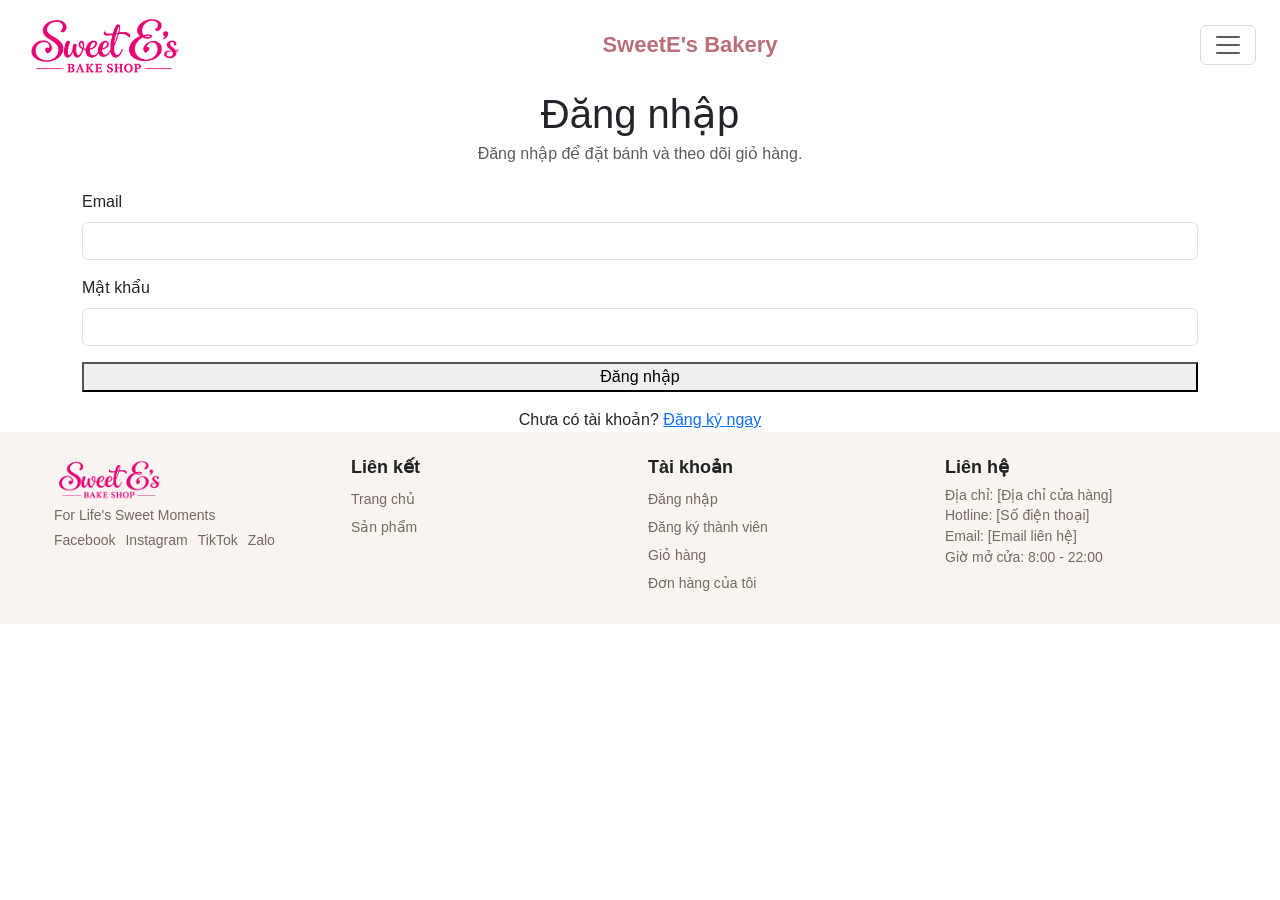
<file: web-ban-banh-ngot/HTML/giohang.html>
<!doctype html>
<html lang="vi">
<head>
    <meta charset="utf-8">
    <meta name="viewport" content="width=device-width, initial-scale=1">
    <title>Giỏ hàng - SweetE's Bakery</title>
    <link href="../CSS/bootstrap.min.css" rel="stylesheet">
    <link href="https://cdn.jsdelivr.net/npm/bootstrap-icons@1.11.3/font/bootstrap-icons.min.css" rel="stylesheet">
    <link rel="stylesheet" href="../CSS/styles.css">
</head>
<body>
    <div class="container-fluid p-0">
        <nav class="navbar navbar-expand-xxl bg-body-tertiary">
            <div class="container-fluid px-4">
                <a class="navbar-brand" href="index.html"><img src="../img/logo.png" alt="SweetE's Bakery"></a>
                <a class="navbar-brand sweete" href="index.html">SweetE's Bakery</a>
                <button class="navbar-toggler" type="button" data-bs-toggle="collapse"
                    data-bs-target="#navbarSupportedContent" aria-controls="navbarSupportedContent"
                    aria-expanded="false" aria-label="Mở menu"><span class="navbar-toggler-icon"></span></button>
                <div class="collapse navbar-collapse" id="navbarSupportedContent">
                    <ul class="navbar-nav me-auto mb-2 mb-xxl-0">
                        <li class="nav-item"><a class="nav-link" href="index.html">Cửa Hàng</a></li>
                        <li class="nav-item dropdown">
                            <a class="nav-link dropdown-toggle" href="#" role="button" data-bs-toggle="dropdown" aria-expanded="false">Menu Bánh</a>
                            <ul class="dropdown-menu">
                                <li><a class="dropdown-item" href="sanpham.html?cat=banhkem">Bánh Kem</a></li>
                                <li><a class="dropdown-item" href="sanpham.html?cat=cupcake">Cupcake</a></li>
                                <li><a class="dropdown-item" href="sanpham.html?cat=cookies">Cookies</a></li>
                                <li><a class="dropdown-item" href="sanpham.html?cat=cakepop">Cake Pops</a></li>
                            </ul>
                        </li>
                        <li class="nav-item"><a class="nav-link" href="sanpham.html">Sản phẩm</a></li>
                        <li class="nav-item"><a class="nav-link" href="#lienhe">Liên hệ</a></li>
                    </ul>
                    <form class="d-flex search-box" role="search" action="sanpham.html" method="get">
                        <input class="form-control me-2" type="search" name="q" placeholder="Tìm kiếm bánh" aria-label="Tìm kiếm" maxlength="50">
                        <button class="btn btn-outline-success" type="submit">Tìm kiếm</button>
                    </form>
                    <div class="user-actions d-flex align-items-center">
                        <a href="gio-hang.html" class="cart-icon" aria-label="Giỏ hàng"><i class="bi bi-cart3"></i><span id="cartBadge" class="cart-badge d-none">0</span></a>
                        <div id="authArea"><a href="dangnhap.html" class="btn-login"><i class="bi bi-box-arrow-in-right"></i> Đăng nhập</a></div>
                    </div>
                </div>
            </div>
        </nav>
        <main class="page-main">
<div class="container"><h1 class="page-title">Giỏ hàng của bạn</h1><div id="cartBox"></div></div>
        </main>
        <footer class="footer" id="lienhe">
            <div class="container-fluid px-4">
                <div class="row g-3">
                    <div class="col-12 col-md-6 col-lg-3">
                        <div class="footer-brand">
                            <img src="../img/logo.png" alt="SweetE's Bakery">
                            <p>For Life's Sweet Moments</p>
                            <div class="footer-social"><a href="#">Facebook</a><a href="#">Instagram</a><a href="#">TikTok</a><a href="#">Zalo</a></div>
                        </div>
                    </div>
                    <div class="col-12 col-md-6 col-lg-3">
                        <h4>Liên kết</h4>
                        <ul class="footer-links">
                            <li><a href="index.html">Trang chủ</a></li>
                            <li><a href="sanpham.html">Sản phẩm</a></li>
                        </ul>
                    </div>
                    <div class="col-12 col-md-6 col-lg-3">
                        <h4>Tài khoản</h4>
                        <ul class="footer-links">
                            <li><a href="dangnhap.html">Đăng nhập</a></li>
                            <li><a href="dangky.html">Đăng ký thành viên</a></li>
                            <li><a href="gio-hang.html">Giỏ hàng</a></li>
                            <li><a href="don-hang.html">Đơn hàng của tôi</a></li>
                        </ul>
                    </div>
                    <div class="col-12 col-md-6 col-lg-3">
                        <h4>Liên hệ</h4>
                        <div class="footer-contact">
                            <p>Địa chỉ: [Địa chỉ cửa hàng]</p>
                            <p>Hotline: [Số điện thoại]</p>
                            <p>Email: [Email liên hệ]</p>
                            <p>Giờ mở cửa: 8:00 - 22:00</p>
                        </div>
                    </div>
                </div>
            </div>
        </footer>
    </div>
    <script src="../JS/bootstrap.bundle.min.js"></script>
    <script src="../JS/regex.js"></script>
    <script src="../JS/main.js"></script>
    <script src="../JS/giohang.js"></script>
</body>
</html>
</file>
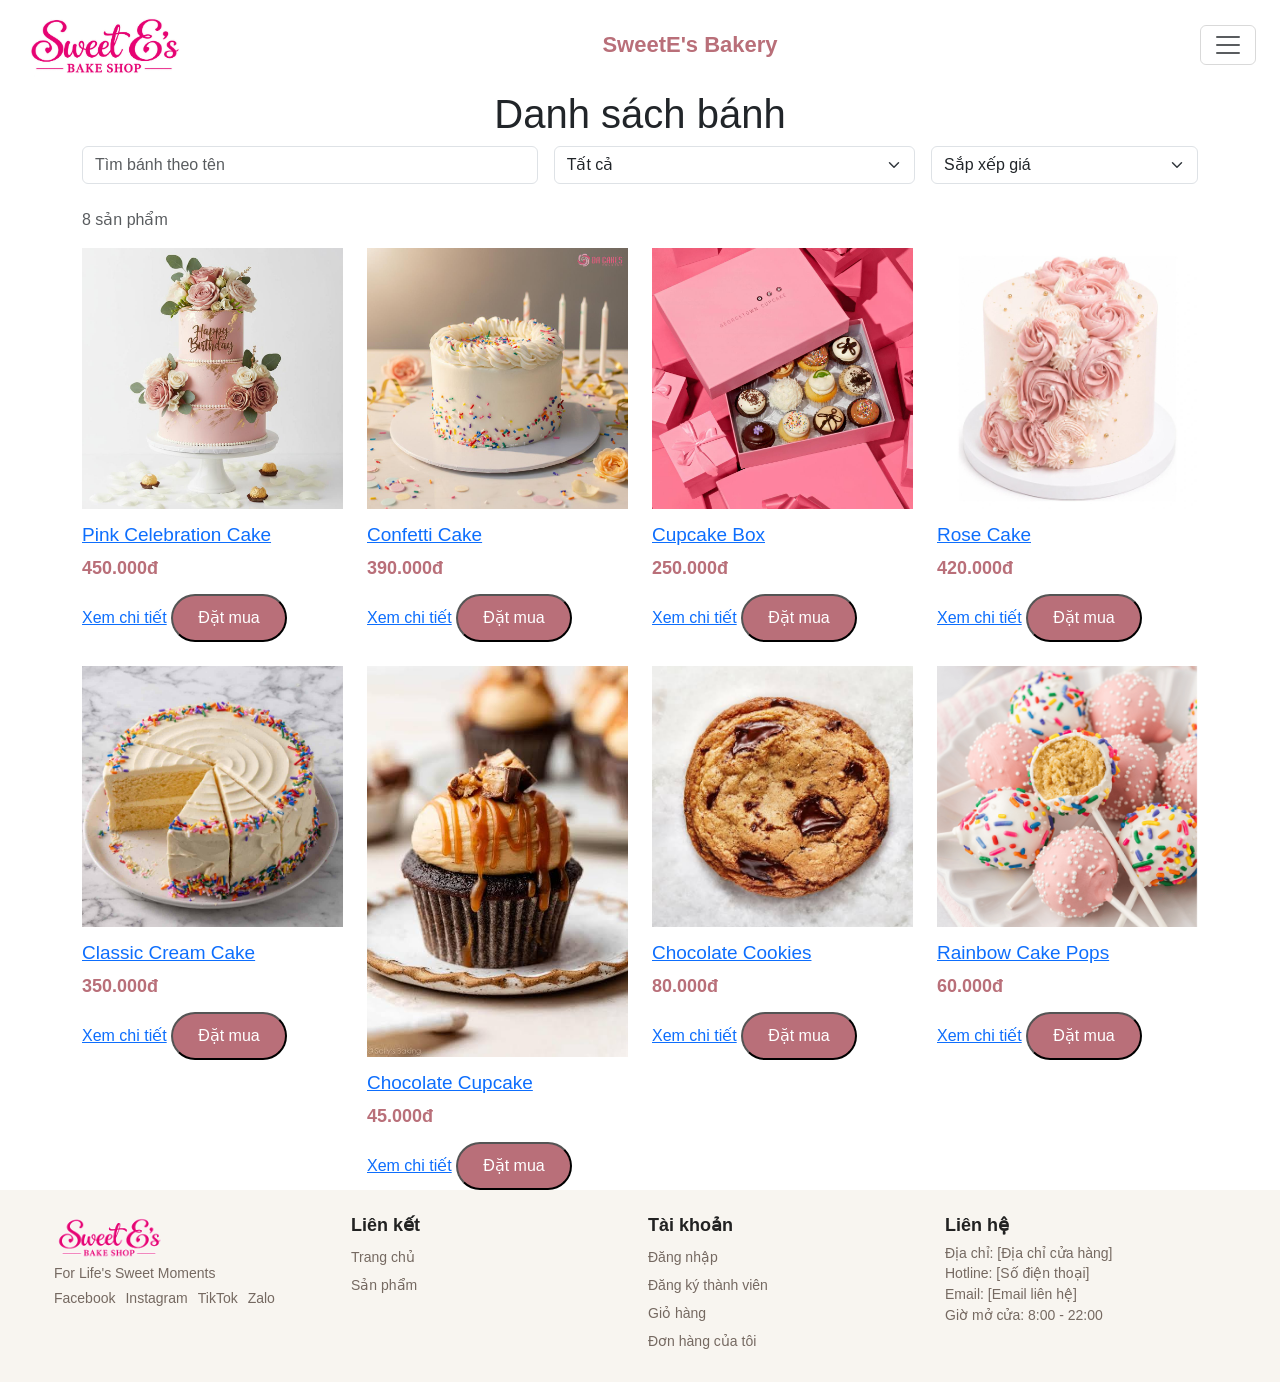
<file: web-ban-banh-ngot/HTML/sanpham.html>
<!doctype html>
<html lang="vi">
<head>
    <meta charset="utf-8">
    <meta name="viewport" content="width=device-width, initial-scale=1">
    <title>Sản phẩm - SweetE's Bakery</title>
    <link href="../CSS/bootstrap.min.css" rel="stylesheet">
    <link href="https://cdn.jsdelivr.net/npm/bootstrap-icons@1.11.3/font/bootstrap-icons.min.css" rel="stylesheet">
    <link rel="stylesheet" href="../CSS/styles.css">
</head>
<body>
    <div class="container-fluid p-0">
        <nav class="navbar navbar-expand-xxl bg-body-tertiary">
            <div class="container-fluid px-4">
                <a class="navbar-brand" href="index.html"><img src="../img/logo.png" alt="SweetE's Bakery"></a>
                <a class="navbar-brand sweete" href="index.html">SweetE's Bakery</a>
                <button class="navbar-toggler" type="button" data-bs-toggle="collapse"
                    data-bs-target="#navbarSupportedContent" aria-controls="navbarSupportedContent"
                    aria-expanded="false" aria-label="Mở menu"><span class="navbar-toggler-icon"></span></button>
                <div class="collapse navbar-collapse" id="navbarSupportedContent">
                    <ul class="navbar-nav me-auto mb-2 mb-xxl-0">
                        <li class="nav-item"><a class="nav-link" href="index.html">Cửa Hàng</a></li>
                        <li class="nav-item dropdown">
                            <a class="nav-link dropdown-toggle" href="#" role="button" data-bs-toggle="dropdown" aria-expanded="false">Menu Bánh</a>
                            <ul class="dropdown-menu">
                                <li><a class="dropdown-item" href="sanpham.html?cat=banhkem">Bánh Kem</a></li>
                                <li><a class="dropdown-item" href="sanpham.html?cat=cupcake">Cupcake</a></li>
                                <li><a class="dropdown-item" href="sanpham.html?cat=cookies">Cookies</a></li>
                                <li><a class="dropdown-item" href="sanpham.html?cat=cakepop">Cake Pops</a></li>
                            </ul>
                        </li>
                        <li class="nav-item"><a class="nav-link active" href="sanpham.html">Sản phẩm</a></li>
                        <li class="nav-item"><a class="nav-link" href="#lienhe">Liên hệ</a></li>
                    </ul>
                    <form class="d-flex search-box" role="search" action="sanpham.html" method="get">
                        <input class="form-control me-2" type="search" name="q" placeholder="Tìm kiếm bánh" aria-label="Tìm kiếm" maxlength="50">
                        <button class="btn btn-outline-success" type="submit">Tìm kiếm</button>
                    </form>
                    <div class="user-actions d-flex align-items-center">
                        <a href="gio-hang.html" class="cart-icon" aria-label="Giỏ hàng"><i class="bi bi-cart3"></i><span id="cartBadge" class="cart-badge d-none">0</span></a>
                        <div id="authArea"><a href="dangnhap.html" class="btn-login"><i class="bi bi-box-arrow-in-right"></i> Đăng nhập</a></div>
                    </div>
                </div>
            </div>
        </nav>
        <main class="page-main">
<div class="container">
    <h1 class="page-title text-center">Danh sách bánh</h1>
    <div class="row g-3 mb-4 align-items-center">
        <div class="col-md-5"><input type="search" id="searchInput" class="form-control" placeholder="Tìm bánh theo tên" maxlength="50" aria-label="Tìm bánh theo tên"></div>
        <div class="col-md-4" id="filters"></div>
        <div class="col-md-3"><select id="sortPrice" class="form-select" aria-label="Sắp xếp giá"><option value="">Sắp xếp giá</option><option value="asc">Giá thấp đến cao</option><option value="desc">Giá cao đến thấp</option></select></div>
    </div>
    <p class="text-muted" id="resultCount"></p>
    <div class="row g-4" id="productList"></div>
</div>
        </main>
        <footer class="footer" id="lienhe">
            <div class="container-fluid px-4">
                <div class="row g-3">
                    <div class="col-12 col-md-6 col-lg-3">
                        <div class="footer-brand">
                            <img src="../img/logo.png" alt="SweetE's Bakery">
                            <p>For Life's Sweet Moments</p>
                            <div class="footer-social"><a href="#">Facebook</a><a href="#">Instagram</a><a href="#">TikTok</a><a href="#">Zalo</a></div>
                        </div>
                    </div>
                    <div class="col-12 col-md-6 col-lg-3">
                        <h4>Liên kết</h4>
                        <ul class="footer-links">
                            <li><a href="index.html">Trang chủ</a></li>
                            <li><a href="sanpham.html">Sản phẩm</a></li>
                        </ul>
                    </div>
                    <div class="col-12 col-md-6 col-lg-3">
                        <h4>Tài khoản</h4>
                        <ul class="footer-links">
                            <li><a href="dangnhap.html">Đăng nhập</a></li>
                            <li><a href="dangky.html">Đăng ký thành viên</a></li>
                            <li><a href="gio-hang.html">Giỏ hàng</a></li>
                            <li><a href="don-hang.html">Đơn hàng của tôi</a></li>
                        </ul>
                    </div>
                    <div class="col-12 col-md-6 col-lg-3">
                        <h4>Liên hệ</h4>
                        <div class="footer-contact">
                            <p>Địa chỉ: [Địa chỉ cửa hàng]</p>
                            <p>Hotline: [Số điện thoại]</p>
                            <p>Email: [Email liên hệ]</p>
                            <p>Giờ mở cửa: 8:00 - 22:00</p>
                        </div>
                    </div>
                </div>
            </div>
        </footer>
    </div>
    <script src="../JS/bootstrap.bundle.min.js"></script>
    <script src="../JS/regex.js"></script>
    <script src="../JS/main.js"></script>
    <script src="../JS/sanpham.js"></script>
</body>
</html>
</file>
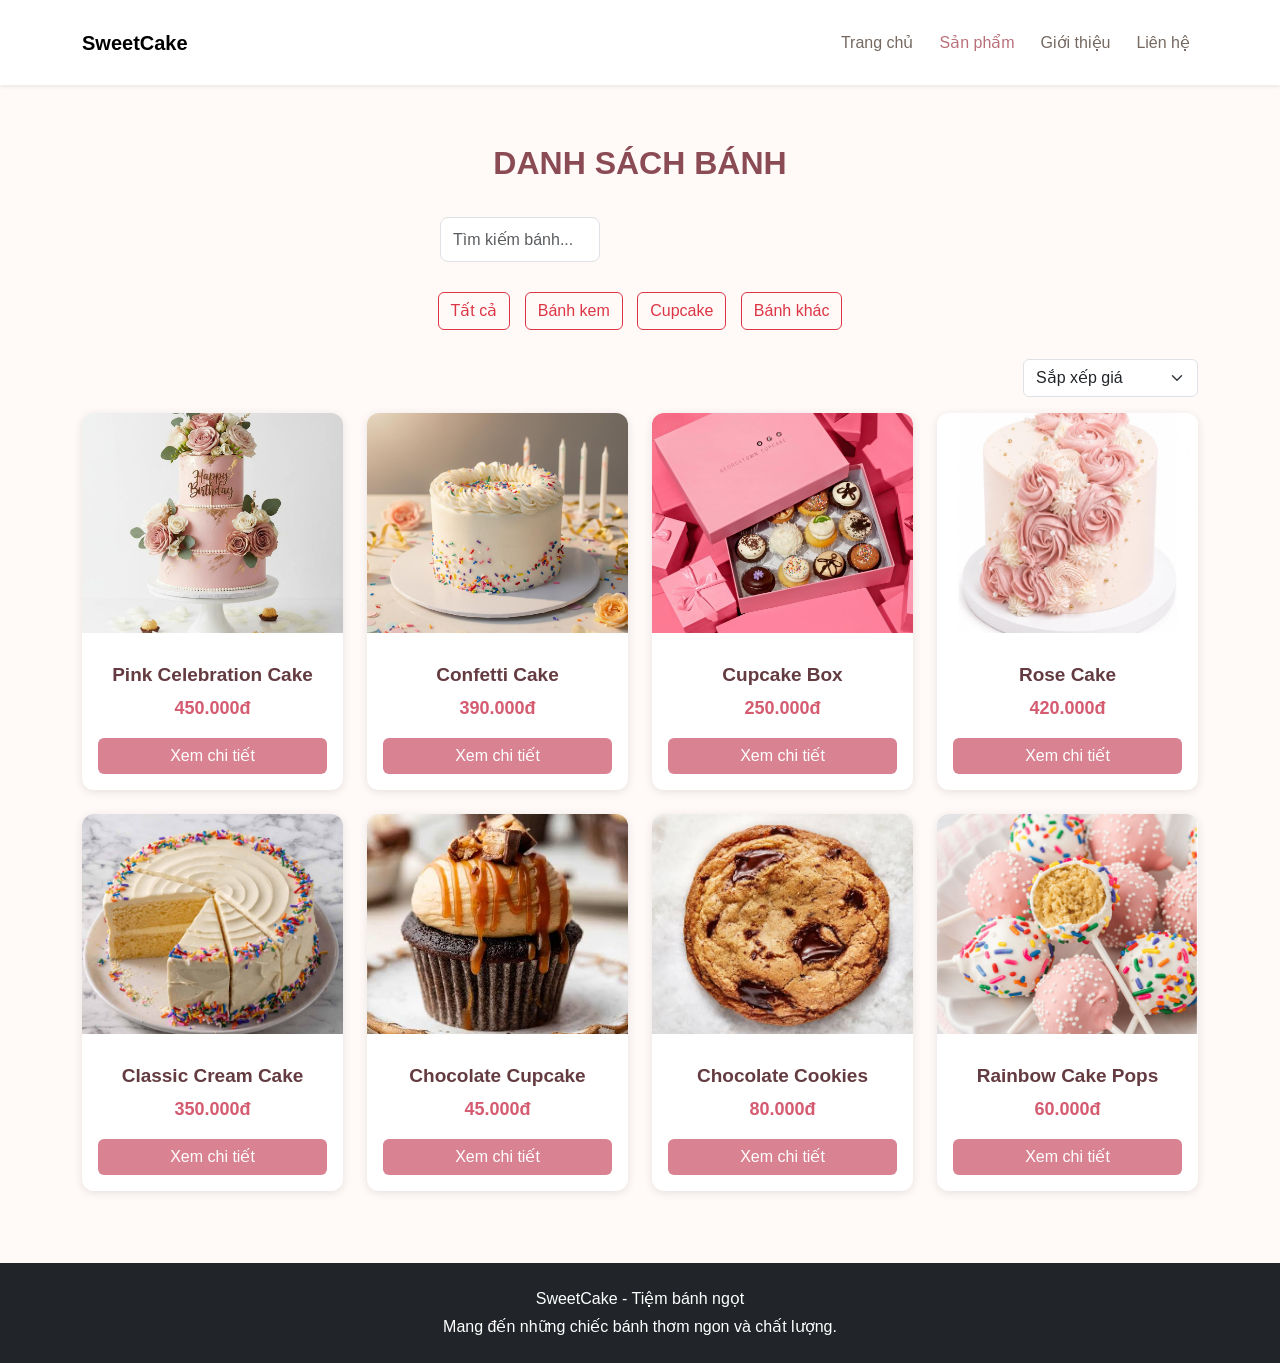
<file: web-ban-banh-ngot/HTML/pages/danh-sach-banh.html>
<!DOCTYPE html>
<html lang="vi">
<head>
    <meta charset="UTF-8">
    <meta name="viewport" content="width=device-width, initial-scale=1.0">
    <title>Danh sách bánh - SweetCake</title>

    <link rel="stylesheet" href="../../CSS/bootstrap.min.css">

    <link rel="stylesheet" href="../../CSS/styles.css">

    <script src="../../JS/bootstrap.bundle.min.js"></script>

    <style>
        body {
            background-color: #fffaf7;
        }

        .page-title {
            color: #8b4b55;
            text-align: center;
            margin: 35px 0;
            font-weight: bold;
        }

        .product-card {
            height: 100%;
            border: none;
            border-radius: 12px;
            overflow: hidden;
            box-shadow: 0 2px 10px rgba(0, 0, 0, 0.1);
            transition: 0.3s;
        }

        .product-card:hover {
            transform: translateY(-5px);
        }

        .product-card img {
            width: 100%;
            height: 220px;
            object-fit: cover;
        }

        .product-card .card-body {
            text-align: center;
        }

        .product-name {
            color: #633b40;
            font-weight: bold;
        }

        .product-price {
            color: #d45b70;
            font-size: 18px;
            font-weight: bold;
        }

        .btn-detail {
            background-color: #d98291;
            color: white;
            border: none;
        }

        .btn-detail:hover {
            background-color: #bd6273;
            color: white;
        }

        .filter-btn {
            margin: 5px;
        }

        .search-box {
            max-width: 400px;
            margin: 0 auto 25px;
        }
    </style>

    <script>
        // Lọc sản phẩm theo loại bánh
        function filterProduct(category) {
            let products = document.querySelectorAll('.product-item');

            products.forEach(function(product) {
                if (category === 'all' || product.dataset.category === category) {
                    product.style.display = '';
                } else {
                    product.style.display = 'none';
                }
            });
        }

        // Tìm kiếm sản phẩm
        document.getElementById('searchInput').addEventListener('input', function() {
            let keyword = this.value.toLowerCase();
            let products = document.querySelectorAll('.product-item');

            products.forEach(function(product) {
                let name = product.querySelector('.product-name').innerText.toLowerCase();

                if (name.includes(keyword)) {
                    product.style.display = '';
                } else {
                    product.style.display = 'none';
                }
            });
        });

        // Sắp xếp sản phẩm theo giá
        document.getElementById('sortPrice').addEventListener('change', function() {
            let productList = document.getElementById('productList');
            let products = Array.from(document.querySelectorAll('.product-item'));

            products.sort(function(a, b) {
                let priceA = Number(a.dataset.price);
                let priceB = Number(b.dataset.price);

                if (this.value === 'asc') {
                    return priceA - priceB;
                } else {
                    return priceB - priceA;
                }
            }.bind(this));

            products.forEach(function(product) {
                productList.appendChild(product);
            });
        });
    </script>

</head>

<body>

    <!-- HEADER -->
    <header>
        <nav class="navbar navbar-expand-lg navbar-light bg-white shadow-sm">
            <div class="container">
                <a class="navbar-brand fw-bold" href="../index.html">
                    SweetCake
                </a>

                <button class="navbar-toggler" type="button"
                    data-bs-toggle="collapse" data-bs-target="#navbarMenu">
                    <span class="navbar-toggler-icon"></span>
                </button>

                <div class="collapse navbar-collapse" id="navbarMenu">
                    <ul class="navbar-nav ms-auto">
                        <li class="nav-item">
                            <a class="nav-link" href="../index.html">Trang chủ</a>
                        </li>
                        <li class="nav-item">
                            <a class="nav-link active" href="danh-sach-banh.html">Sản phẩm</a>
                        </li>
                        <li class="nav-item">
                            <a class="nav-link" href="../index.html#gioithieu">Giới thiệu</a>
                        </li>
                        <li class="nav-item">
                            <a class="nav-link" href="../index.html#lienhe">Liên hệ</a>
                        </li>
                    </ul>
                </div>
            </div>
        </nav>
    </header>

    <!-- DANH SÁCH SẢN PHẨM -->
    <main class="container py-4">

        <h2 class="page-title">DANH SÁCH BÁNH</h2>

        <!-- TÌM KIẾM -->
        <div class="search-box">
            <input type="text" id="searchInput" class="form-control"
                placeholder="Tìm kiếm bánh...">
        </div>

        <!-- LỌC SẢN PHẨM -->
        <div class="text-center mb-4">
            <button class="btn btn-outline-danger filter-btn" onclick="filterProduct('all')">
                Tất cả
            </button>
            <button class="btn btn-outline-danger filter-btn" onclick="filterProduct('banhkem')">
                Bánh kem
            </button>
            <button class="btn btn-outline-danger filter-btn" onclick="filterProduct('cupcake')">
                Cupcake
            </button>
            <button class="btn btn-outline-danger filter-btn" onclick="filterProduct('banhkhac')">
                Bánh khác
            </button>
        </div>

        <!-- SẮP XẾP -->
        <div class="d-flex justify-content-end mb-3">
            <select id="sortPrice" class="form-select w-auto">
                <option value="">Sắp xếp giá</option>
                <option value="asc">Giá thấp đến cao</option>
                <option value="desc">Giá cao đến thấp</option>
            </select>
        </div>

        <!-- GRID SẢN PHẨM -->
        <div class="row g-4" id="productList">

            <div class="col-6 col-md-4 col-xl-3 product-item" data-category="banhkem" data-price="450000">
                <div class="card product-card">
                    <img src="../../img/birthday.jfif" alt="Pink Celebration Cake">
                    <div class="card-body">
                        <h5 class="product-name">Pink Celebration Cake</h5>
                        <p class="product-price">450.000đ</p>
                        <a href="chi-tiet-banh.html" class="btn btn-detail w-100">
                            Xem chi tiết
                        </a>
                    </div>
                </div>
            </div>

            <div class="col-6 col-md-4 col-xl-3 product-item" data-category="banhkem" data-price="390000">
                <div class="card product-card">
                    <img src="../../img/cakesale.jfif" alt="Confetti Cake">
                    <div class="card-body">
                        <h5 class="product-name">Confetti Cake</h5>
                        <p class="product-price">390.000đ</p>
                        <a href="chi-tiet-banh.html" class="btn btn-detail w-100">
                            Xem chi tiết
                        </a>
                    </div>
                </div>
            </div>

            <div class="col-6 col-md-4 col-xl-3 product-item" data-category="cupcake" data-price="250000">
                <div class="card product-card">
                    <img src="../../img/cupcakebox.jfif" alt="Cupcake Box">
                    <div class="card-body">
                        <h5 class="product-name">Cupcake Box</h5>
                        <p class="product-price">250.000đ</p>
                        <a href="chi-tiet-banh.html" class="btn btn-detail w-100">
                            Xem chi tiết
                        </a>
                    </div>
                </div>
            </div>

            <div class="col-6 col-md-4 col-xl-3 product-item" data-category="banhkem" data-price="420000">
                <div class="card product-card">
                    <img src="../../img/rosecake.jfif" alt="Rose Cake">
                    <div class="card-body">
                        <h5 class="product-name">Rose Cake</h5>
                        <p class="product-price">420.000đ</p>
                        <a href="chi-tiet-banh.html" class="btn btn-detail w-100">
                            Xem chi tiết
                        </a>
                    </div>
                </div>
            </div>

            <div class="col-6 col-md-4 col-xl-3 product-item" data-category="banhkem" data-price="350000">
                <div class="card product-card">
                    <img src="../../img/cake.jpg" alt="Classic Cream Cake">
                    <div class="card-body">
                        <h5 class="product-name">Classic Cream Cake</h5>
                        <p class="product-price">350.000đ</p>
                        <a href="chi-tiet-banh.html" class="btn btn-detail w-100">
                            Xem chi tiết
                        </a>
                    </div>
                </div>
            </div>

            <div class="col-6 col-md-4 col-xl-3 product-item" data-category="cupcake" data-price="45000">
                <div class="card product-card">
                    <img src="../../img/cupcake.jfif" alt="Chocolate Cupcake">
                    <div class="card-body">
                        <h5 class="product-name">Chocolate Cupcake</h5>
                        <p class="product-price">45.000đ</p>
                        <a href="chi-tiet-banh.html" class="btn btn-detail w-100">
                            Xem chi tiết
                        </a>
                    </div>
                </div>
            </div>

            <div class="col-6 col-md-4 col-xl-3 product-item" data-category="banhkhac" data-price="80000">
                <div class="card product-card">
                    <img src="../../img/cookies.jfif" alt="Chocolate Cookies">
                    <div class="card-body">
                        <h5 class="product-name">Chocolate Cookies</h5>
                        <p class="product-price">80.000đ</p>
                        <a href="chi-tiet-banh.html" class="btn btn-detail w-100">
                            Xem chi tiết
                        </a>
                    </div>
                </div>
            </div>

            <div class="col-6 col-md-4 col-xl-3 product-item" data-category="banhkhac" data-price="60000">
                <div class="card product-card">
                    <img src="../../img/cakepop.png" alt="Rainbow Cake Pops">
                    <div class="card-body">
                        <h5 class="product-name">Rainbow Cake Pops</h5>
                        <p class="product-price">60.000đ</p>
                        <a href="chi-tiet-banh.html" class="btn btn-detail w-100">
                            Xem chi tiết
                        </a>
                    </div>
                </div>
            </div>

        </div>
    </main>

    <!-- FOOTER -->
    <footer class="bg-dark text-white text-center py-4 mt-5">
        <p class="mb-1">SweetCake - Tiệm bánh ngọt</p>
        <p class="mb-0">Mang đến những chiếc bánh thơm ngon và chất lượng.</p>
    </footer>
    
</body>
</html>
</file>
<file: web-ban-banh-ngot/CSS/styles.css>
:root {
    --pink: #B96F79;
    --pink-dark: #a85b66;
    --brown: #756961;
    --cream: #F8F1E9;
    --lavender: #e5cff5;
}

* {
    box-sizing: border-box;
}

body {
    margin: 0;
    font-family: Arial, sans-serif;
}

.container-fluid {
    width: 100%;
}

/* NAVBAR */
.navbar {
    width: 100%;
    min-height: 85px;
    background: white !important;
}

.navbar-brand img {
    width: 160px;
    height: auto;
}

.sweete {
    font-family: 'Gill Sans', 'Gill Sans MT', Calibri, 'Trebuchet MS', sans-serif;
    font-size: 25px;
    font-weight: bold;
    color: var(--pink);
    margin-right: 60px;
}

.sweete:hover {
    color: var(--pink-dark);
}

.navbar-nav {
    gap: 30px;
}

.nav-link {
    font-size: 18px;
    font-weight: 500;
    color: var(--brown);
}

.nav-link:hover,
.nav-link.active {
    color: var(--pink) !important;
}

.dropdown-menu {
    min-width: 220px;
    padding: 12px 0;
    border: 1px solid #eee;
    border-radius: 8px;
}

.dropdown-item {
    font-size: 16px;
    padding: 12px 20px;
    color: var(--brown);
}

.dropdown-item:hover {
    background: #f8d7eb;
    color: var(--pink);
}

.search-box {
    display: flex;
    align-items: center;
    gap: 8px;
    margin-left: auto;
    margin-right: 20px;
}

.search-box input {
    width: 200px;
    min-width: 0;
    height: 45px;
    font-size: 16px;
    border-radius: 8px;
}

.search-box .form-control {
    margin-right: 0 !important;
}

.search-box button {
    height: 45px;
    font-size: 16px;
    white-space: nowrap;
}

.btn-outline-success {
    background: var(--pink);
    color: white;
    border: none;
    border-radius: 12px;
    padding: 8px 16px;
}

.btn-outline-success:hover,
.btn-outline-success:focus {
    background: var(--pink-dark);
    color: white;
}

.user-actions {
    display: flex;
    align-items: center;
    gap: 25px;
    margin-left: 10px;
    flex-shrink: 0;
}

.cart-icon {
    font-size: 28px;
    color: #222;
    text-decoration: none;
}

.cart-icon:hover {
    color: var(--pink);
}

.btn-login {
    display: flex;
    align-items: center;
    gap: 12px;
    padding: 8px 16px;
    background: var(--pink-dark);
    color: white;
    border-radius: 12px;
    text-decoration: none;
    font-size: 16px;
    font-weight: bold;
    white-space: nowrap;
}

.btn-login:hover {
    background: var(--brown);
    color: white;
}

/* BANNER */
.banner {
    position: relative;
    width: 100%;
    height: 350px;
    background: #f6c9eb;
    display: flex;
    align-items: center;
    justify-content: center;
    overflow: hidden;
}

.banner-content {
    position: relative;
    z-index: 2;
    max-width: 60%;
    text-align: center;
}

.banner-content h1 {
    font-family: Georgia, serif;
    font-size: 52px;
    color: #c69c6d;
    margin-bottom: 20px;
}

.banner-content p {
    font-size: 20px;
    line-height: 1.5;
    margin-bottom: 25px;
}

.btn-shop {
    display: inline-block;
    padding: 12px 45px;
    background: white;
    color: #b77da1;
    border-radius: 30px;
    text-decoration: none;
    font-size: 25px;
    transition: background .3s, color .3s;
}

.btn-shop:hover {
    background: var(--pink);
    color: white;
}

.banner-left,
.banner-right {
    position: absolute;
    bottom: 10px;
    height: 85%;
    width: auto;
    max-width: 35%;
    object-fit: contain;
    z-index: 1;
}

.banner-left {
    left: 0;
    bottom: 20px;

}

.banner-right {
    right: 0;
    bottom: 20px;
}

/* DUONG SONG: SVG hien tai co 3 dinh song lon */
.wave-divider {
    position: relative;
    height: 30px;
    margin-top: -30px;
    z-index: 3;
    line-height: 0;
    pointer-events: none;
}

.wave-divider svg {
    display: block;
    width: 100%;
    height: 100%;
}

/* DANH MUC */
.category-section {
    width: 100%;
    height: 175px;
    padding: 10px 40px;
    background: var(--lavender);
    display: flex;
    align-items: center;
    justify-content: center;
}

.category-section .container-fluid {
    width: 100%;
}

.category-item {
    display: flex;
    flex-direction: column;
    align-items: center;
    justify-content: center;
    gap: 8px;
    color: #222;
    text-decoration: none;
}

.category-item img {
    width: 120px;
    height: 120px;
    border: 2px solid #e6bfe9;
    border-radius: 50%;
    object-fit: cover;
    transition: transform .3s ease;
}

.category-item:hover img {
    transform: scale(1.08);
}

.category-item p {
    font-size: 16px;
    margin: 0;
    white-space: nowrap;
}

/* BEST SELLERS - CREAM MINIMALIST */
.best-sellers {
    width: 100%;
    background: white;
    padding: 40px 20px 60px;
}

.best-sellers-header {
    display: flex;
    justify-content: space-between;
    align-items: center;
    gap: 20px;
    background: var(--cream);
    border-radius: 16px;
    padding: 30px 35px;
    margin-bottom: 30px;
}

.section-label {
    display: inline-block;
    margin-bottom: 10px;
    font-size: 13px;
    font-weight: 600;
    letter-spacing: 2px;
    color: var(--pink);
}

.best-sellers-header h2 {
    font-family: Georgia, serif;
    font-size: 42px;
    font-weight: 500;
    color: #3B2C2C;
    margin-bottom: 10px;
}

.best-sellers-header p {
    font-size: 18px;
    color: var(--brown);
    line-height: 1.5;
    margin: 0;
}

.best-sellers-header .view-all {
    display: inline-flex;
    align-items: center;
    justify-content: center;
    gap: 10px;
    padding: 12px 22px;
    background: white;
    color: var(--pink-dark);
    border: 1px solid #E8CDD3;
    border-radius: 30px;
    font-size: 16px;
    font-weight: 600;
    text-decoration: none;
    white-space: nowrap;
    transition: background .3s, color .3s, transform .3s;
}

.best-sellers-header .view-all:hover {
    background: var(--pink);
    color: white;
    border-color: var(--pink);
    transform: translateY(-2px);
}

.best-sellers-header .view-all i {
    font-size: 18px;
    transition: transform .3s;
}

.best-sellers-header .view-all:hover i {
    transform: translateX(4px);
}

.product-card {
    width: 100%;
}

.product-image {
    position: relative;
    width: 100%;
    height: 220px;
    overflow: hidden;
    border-radius: 15px;
    background: #f8eef5;
}

.product-image img {
    display: block;
    width: 100%;
    height: 100%;
    object-fit: cover;
    transition: transform .3s ease;
}

.product-image:hover img {
    transform: scale(1.05);
}

.product-badge {
    position: absolute;
    top: 0;
    right: 0;
    padding: 6px 12px;
    background: #f5c6e8;
    color: #333;
    font-size: 13px;
}

.product-card h5 {
    margin-top: 15px;
    font-size: 19px;
}

.product-card .price {
    color: var(--pink);
    font-size: 18px;
    font-weight: bold;
    margin-bottom: 12px;
}

.btn-buy {
    display: inline-block;
    padding: 10px 25px;
    background: var(--pink);
    color: white;
    border-radius: 25px;
    text-decoration: none;
}

.btn-buy:hover {
    background: #9e5561;
    color: white;
}

/* FOOTER GON - KHONG LAP CSS */
.footer {
    width: 100%;
    height: auto;
    padding: 25px 30px;
    background: #f8f5f0;
    font-family: Arial, sans-serif;
}

.footer h4 {
    font-size: 18px;
    font-weight: bold;
    color: #222;
    margin-bottom: 8px;
}

.footer-brand img {
    width: 110px;
    height: auto;
}

.footer-brand h3 {
    font-size: 20px;
    color: var(--pink);
    margin: 0;
}

.footer-brand p {
    font-size: 14px;
    color: var(--brown);
    line-height: 1.2;
    margin: 6px 0;
}

.footer-social {
    display: flex;
    flex-wrap: wrap;
    gap: 10px;
}

.footer-social a {
    font-size: 14px;
    color: var(--brown);
    text-decoration: none;
}

.footer-links {
    list-style: none;
    padding: 0;
    margin: 0;
}

.footer-links li {
    margin-bottom: 4px;
}

.footer-links a {
    font-size: 14px;
    line-height: 1.2;
    color: var(--brown);
    text-decoration: none;
}

.footer-contact p {
    font-size: 14px;
    line-height: 1.2;
    color: var(--brown);
    margin-bottom: 4px;
}

.footer a:hover {
    color: var(--pink);
}

/* TABLET / LAPTOP */
@media (max-width: 1400px) {
    .sweete {
        font-size: 22px;
        margin-right: 20px;
    }

    .navbar-nav {
        gap: 10px;
    }

    .nav-link {
        font-size: 16px;
    }

    .search-box input {
        width: 160px;
    }

    .user-actions {
        gap: 15px;
    }

    .banner-content h1 {
        font-size: 42px;
    }
}

/* MOBILE */
@media (max-width: 768px) {
    .navbar-brand img {
        width: 110px;
    }

    .sweete {
        font-size: 20px;
        margin-right: 0;
    }

    .navbar-nav {
        gap: 5px;
    }

    .search-box {
        margin: 15px 0;
        width: 100%;
    }

    .search-box input {
        width: 100%;
        flex: 1;
    }

    .user-actions {
        margin: 10px 0;
    }

    .banner {
        height: 300px;
    }

    .banner-content {
        max-width: 75%;
    }

    .banner-content h1 {
        font-size: 25px;
    }

    .banner-content p {
        font-size: 14px;
        margin-bottom: 15px;
    }

    .btn-shop {
        font-size: 16px;
        padding: 10px 25px;
    }

    .banner-left,
    .banner-right {
        height: 45%;
        max-width: 30%;
    }

    .category-section {
        height: auto;
        padding: 25px 15px;
    }

    .category-item img {
        width: 100px;
        height: 100px;
    }

    .category-item p {
        font-size: 14px;
    }

    .best-sellers {
        padding: 30px 15px;
    }

    .best-sellers-header {
        flex-direction: column;
        align-items: flex-start;
        padding: 22px 20px;
        gap: 18px;
    }

    .section-label {
        font-size: 11px;
    }

    .best-sellers-header h2 {
        font-size: 30px;
    }

    .best-sellers-header p {
        font-size: 14px;
    }

    .best-sellers-header .view-all {
        padding: 10px 18px;
        font-size: 14px;
    }

    .product-image {
        height: 180px;
    }

    .product-card h5 {
        font-size: 16px;
    }

    .product-card .price {
        font-size: 16px;
    }

    .footer {
        padding: 20px 15px;
    }

    .footer h4 {
        font-size: 17px;
    }

    .footer-links a,
    .footer-contact p {
        font-size: 13px;
    }
}

@media (max-width: 480px) {
    .banner-content {
        max-width: 82%;
    }

    .banner-content h1 {
        font-size: 22px;
    }

    .banner-left,
    .banner-right {
        opacity: .75;
        max-width: 25%;
    }

    .category-section {
        padding: 22px 8px;
    }

    .category-item img {
        width: 90px;
        height: 90px;
    }

    .product-image {
        height: 150px;
    }

    .best-sellers .container-fluid {
        padding-left: 0 !important;
        padding-right: 0 !important;
    }
}
</file>
